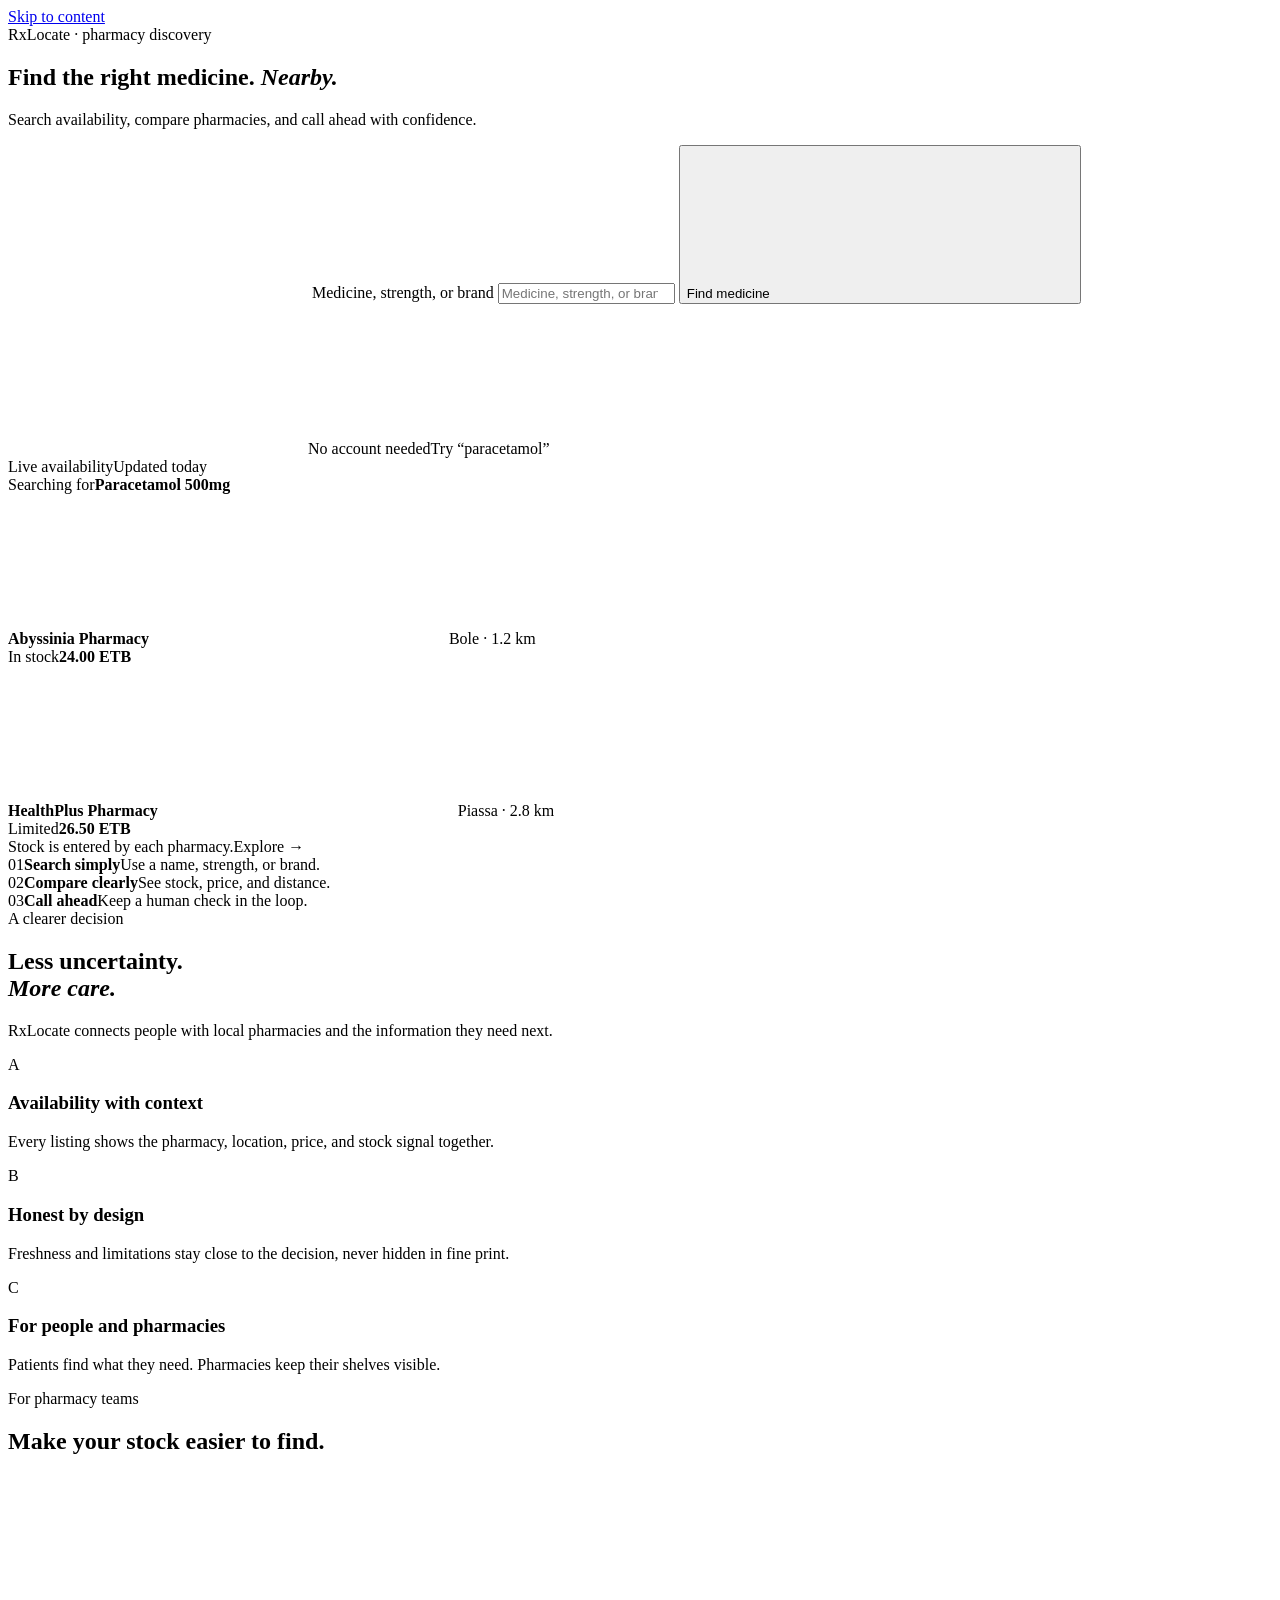
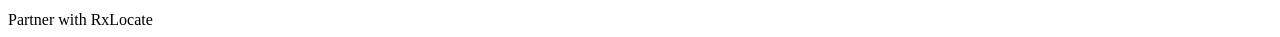
<file: src/main/resources/templates/index.html>
<!DOCTYPE html>
<html lang="en" xmlns:th="http://www.thymeleaf.org">
<head>
  <th:block th:replace="~{fragments/layout :: meta('RxLocate | Find medicine nearby', 'Find nearby medicine availability and pharmacy details before you travel.')}" />
  <link rel="stylesheet" th:href="@{/css/landing-luxury.css}" />
</head>
<body class="page landing-luxury">
<th:block th:replace="~{fragments/layout :: icons}" />
<a class="skip-link" href="#main">Skip to content</a>
<th:block th:replace="~{fragments/layout :: siteHeader('home')}" />

<main id="main">
  <section class="luxury-hero" data-reveal>
    <div class="container luxury-hero__grid">
      <div class="luxury-hero__copy">
        <span class="eyebrow">RxLocate · pharmacy discovery</span>
        <h1>Find the right medicine. <em>Nearby.</em></h1>
        <p class="luxury-hero__lead">Search availability, compare pharmacies, and call ahead with confidence.</p>

        <form class="luxury-search" th:action="@{/client/search}" method="get" role="search">
          <span class="luxury-search__icon"><svg class="icon" aria-hidden="true"><use href="#i-search" /></svg></span>
          <label class="sr-only" for="luxuryMedicineSearch">Medicine, strength, or brand</label>
          <input id="luxuryMedicineSearch" type="search" name="name" placeholder="Medicine, strength, or brand" autocomplete="off" required />
          <button class="btn btn--primary" type="submit">Find medicine <svg class="icon" aria-hidden="true"><use href="#i-arrow" /></svg></button>
        </form>
        <div class="luxury-hero__under"><span><svg class="icon" aria-hidden="true"><use href="#i-shield" /></svg>No account needed</span><span>Try “paracetamol”</span></div>
      </div>

      <div class="availability-card" aria-label="Example pharmacy availability" data-reveal>
        <div class="availability-card__top"><span class="eyebrow">Live availability</span><span class="availability-card__signal"><i></i>Updated today</span></div>
        <div class="availability-card__query"><span>Searching for</span><strong>Paracetamol 500mg</strong></div>
        <div class="availability-card__list">
          <article class="availability-item"><div><strong>Abyssinia Pharmacy</strong><span><svg class="icon" aria-hidden="true"><use href="#i-pin" /></svg>Bole · 1.2 km</span></div><div class="availability-item__side"><span class="status status--good">In stock</span><b>24.00 ETB</b></div></article>
          <article class="availability-item"><div><strong>HealthPlus Pharmacy</strong><span><svg class="icon" aria-hidden="true"><use href="#i-pin" /></svg>Piassa · 2.8 km</span></div><div class="availability-item__side"><span class="status status--limited">Limited</span><b>26.50 ETB</b></div></article>
        </div>
        <div class="availability-card__foot"><span>Stock is entered by each pharmacy.</span><a th:href="@{/client/search(name='paracetamol')}">Explore <span aria-hidden="true">→</span></a></div>
      </div>
    </div>
  </section>

  <section class="luxury-proof" data-reveal aria-label="RxLocate promise">
    <div class="container luxury-proof__grid">
      <div><span class="luxury-proof__number">01</span><strong>Search simply</strong><span>Use a name, strength, or brand.</span></div>
      <div><span class="luxury-proof__number">02</span><strong>Compare clearly</strong><span>See stock, price, and distance.</span></div>
      <div><span class="luxury-proof__number">03</span><strong>Call ahead</strong><span>Keep a human check in the loop.</span></div>
    </div>
  </section>

  <section class="luxury-story" data-reveal>
    <div class="container luxury-story__grid">
      <div class="luxury-story__intro"><span class="eyebrow">A clearer decision</span><h2>Less uncertainty.<br /><em>More care.</em></h2><p>RxLocate connects people with local pharmacies and the information they need next.</p></div>
      <div class="luxury-story__notes">
        <article><span class="luxury-story__mark">A</span><div><h3>Availability with context</h3><p>Every listing shows the pharmacy, location, price, and stock signal together.</p></div></article>
        <article><span class="luxury-story__mark">B</span><div><h3>Honest by design</h3><p>Freshness and limitations stay close to the decision, never hidden in fine print.</p></div></article>
        <article><span class="luxury-story__mark">C</span><div><h3>For people and pharmacies</h3><p>Patients find what they need. Pharmacies keep their shelves visible.</p></div></article>
      </div>
    </div>
  </section>

  <section class="luxury-quiet-cta" data-reveal>
    <div class="container luxury-quiet-cta__inner"><div><span class="eyebrow">For pharmacy teams</span><h2>Make your stock easier to find.</h2></div><a class="btn btn--light" th:href="@{/pharmacy/register}">Partner with RxLocate <svg class="icon" aria-hidden="true"><use href="#i-arrow-up-right" /></svg></a></div>
  </section>
</main>

<th:block th:replace="~{fragments/layout :: siteFooter}" />
</body>
</html>
</file>
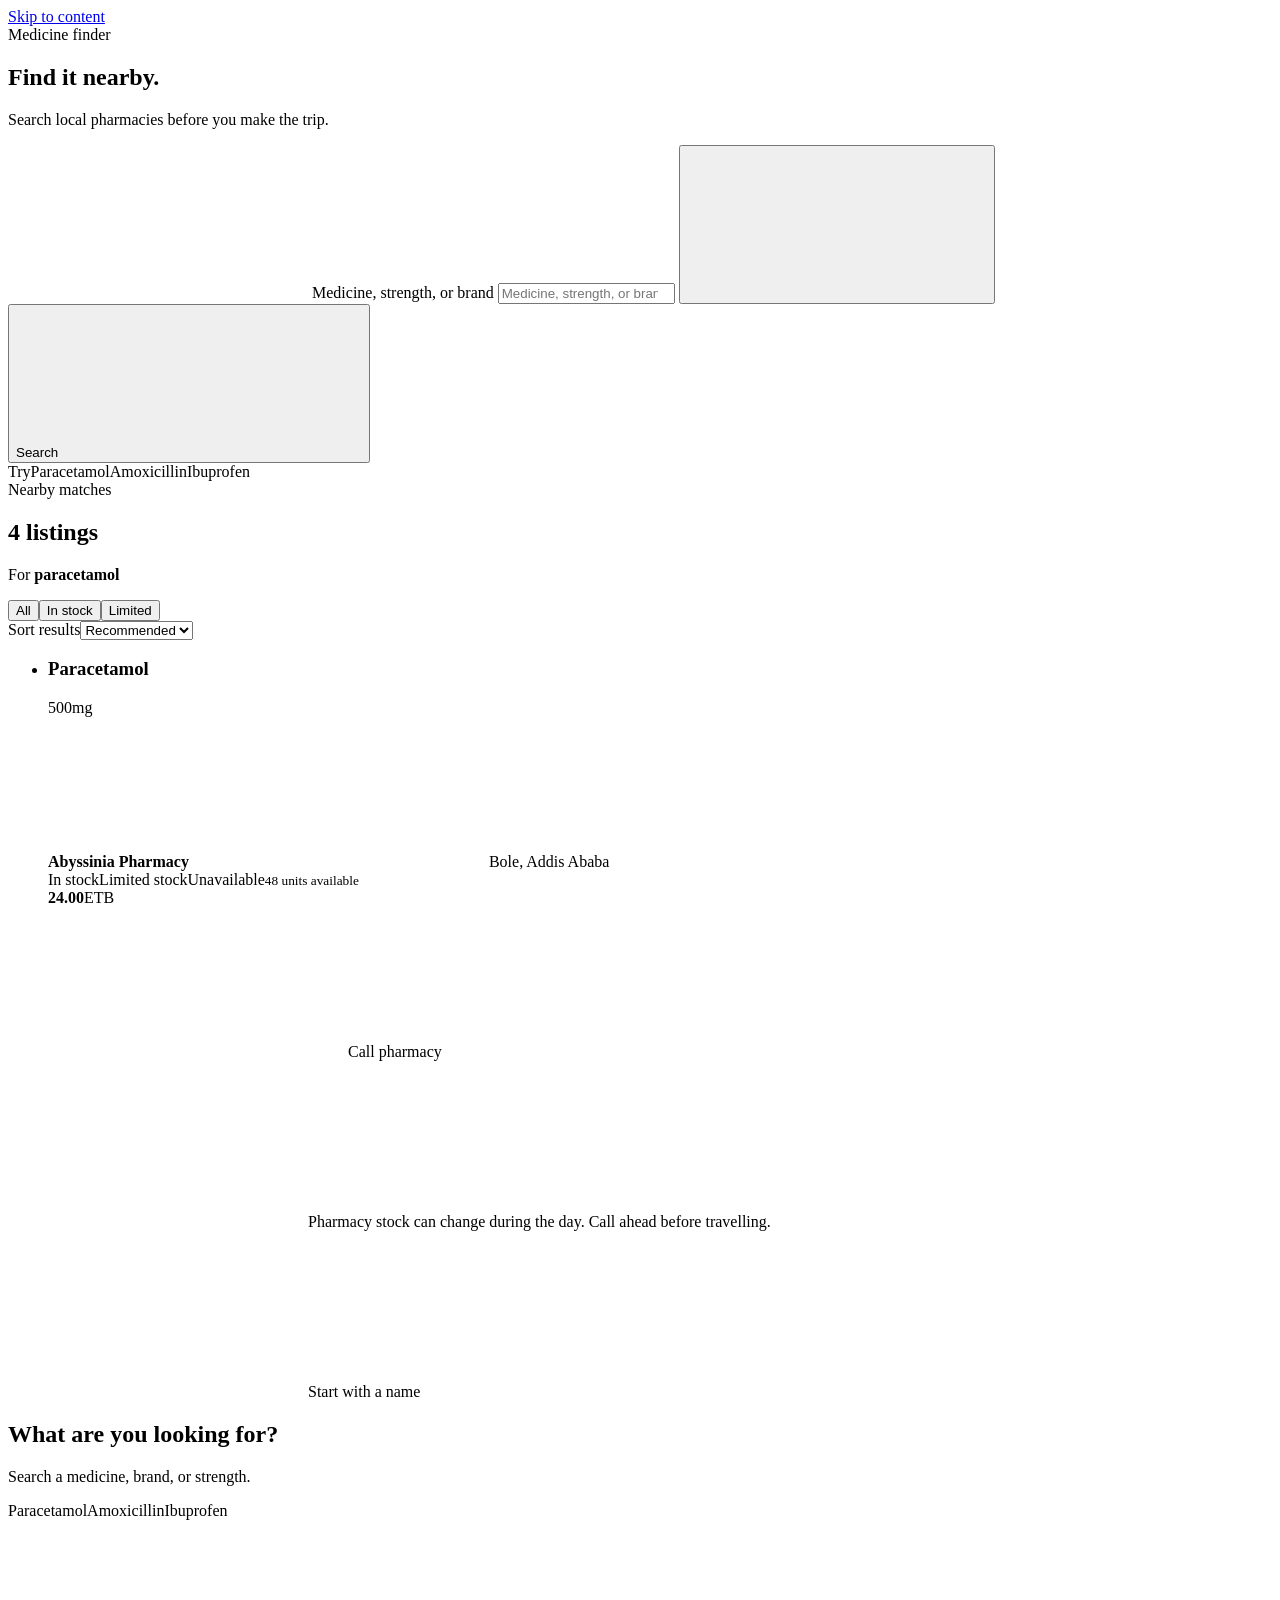
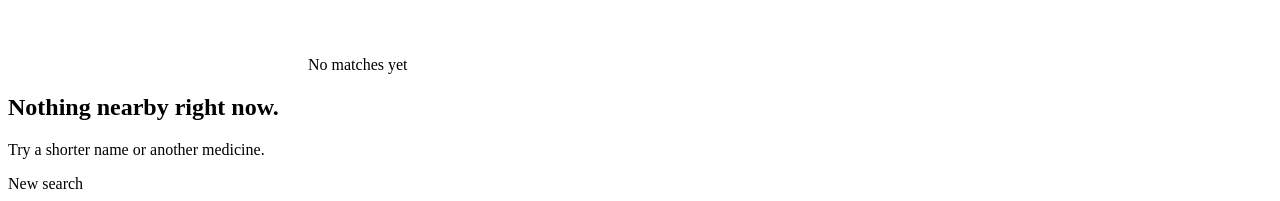
<file: src/main/resources/templates/client-search.html>
<!DOCTYPE html>
<html lang="en" xmlns:th="http://www.thymeleaf.org">
<head>
  <th:block th:replace="~{fragments/layout :: meta('Find medicine | RxLocate', 'Find nearby medicine availability and pharmacy details.')}" />
  <link rel="stylesheet" th:href="@{/css/search-luxury.css(v=2)}" />
</head>
<body class="page search-luxury">
<th:block th:replace="~{fragments/layout :: icons}" />
<a class="skip-link" href="#main">Skip to content</a>
<th:block th:replace="~{fragments/layout :: siteHeader('find')}" />

<main id="main">
  <section class="search-luxury__hero" data-reveal>
    <div class="container search-luxury__hero-inner">
      <span class="eyebrow">Medicine finder</span>
      <h1>Find it nearby.</h1>
      <p>Search local pharmacies before you make the trip.</p>
      <form class="search-luxury__form" th:action="@{/client/search}" method="get" role="search">
        <span class="search-luxury__form-icon"><svg class="icon" aria-hidden="true"><use href="#i-search" /></svg></span>
        <label class="sr-only" for="medicineSearch">Medicine, strength, or brand</label>
        <input id="medicineSearch" type="search" name="name" placeholder="Medicine, strength, or brand" aria-label="Medicine, strength, or brand" th:value="${searchQuery}" autocomplete="off" required />
        <button class="search-luxury__clear icon-btn" type="button" data-clear-search aria-label="Clear search" title="Clear search"><svg class="icon"><use href="#i-x" /></svg></button>
        <button class="btn btn--primary" type="submit">Search <svg class="icon" aria-hidden="true"><use href="#i-arrow" /></svg></button>
      </form>
      <div class="search-luxury__suggestions" aria-label="Suggested searches"><span>Try</span><a th:href="@{/client/search(name='paracetamol')}">Paracetamol</a><a th:href="@{/client/search(name='amoxicillin')}">Amoxicillin</a><a th:href="@{/client/search(name='ibuprofen')}">Ibuprofen</a></div>
    </div>
  </section>

  <section class="search-luxury__results" data-reveal>
    <div class="container">
      <th:block th:if="${searchQuery != null and !searchQuery.isBlank() and !#lists.isEmpty(medicines)}">
        <div class="search-luxury__result-head">
          <div><span class="eyebrow">Nearby matches</span><h2><span th:text="${resultCount}">4</span> <span th:text="${resultCount == 1 ? 'listing' : 'listings'}">listings</span></h2><p>For <strong th:text="${searchQuery}">paracetamol</strong></p></div>
          <div class="search-luxury__controls">
            <div class="segmented" role="group" aria-label="Filter by stock" id="stockFilter"><button type="button" data-filter="all" aria-pressed="true">All</button><button type="button" data-filter="good" aria-pressed="false">In stock</button><button type="button" data-filter="low" aria-pressed="false">Limited</button></div>
            <label class="sr-only" for="sortResults">Sort results</label><select class="select select--sm" id="sortResults"><option value="relevance">Recommended</option><option value="price-low">Price: low first</option><option value="price-high">Price: high first</option><option value="stock-high">Most available</option></select>
          </div>
        </div>

        <p id="finderStatus" class="sr-only" role="status" aria-live="polite"></p>
        <ul class="search-luxury__list" id="resultsList">
          <li class="search-luxury__item" th:each="med : ${medicines}" th:attr="data-price=${med.price},data-stock=${med.quantity},data-status=${med.quantity >= 10 ? 'good' : (med.quantity > 0 ? 'low' : 'out')}">
            <div class="search-luxury__item-main"><div class="search-luxury__item-title"><h3 th:text="${med.name}">Paracetamol</h3><span th:text="${med.dosage != null and !med.dosage.isBlank() ? med.dosage : 'Dosage not listed'}">500mg</span></div><div class="search-luxury__pharmacy"><strong th:text="${med.pharmacy.pharmacyName}">Abyssinia Pharmacy</strong><span><svg class="icon" aria-hidden="true"><use href="#i-pin" /></svg><span th:text="${med.pharmacy.location}">Bole, Addis Ababa</span></span></div></div>
            <div class="search-luxury__availability"><span class="status status--good" th:if="${med.quantity >= 10}">In stock</span><span class="status status--limited" th:if="${med.quantity > 0 and med.quantity < 10}">Limited stock</span><span class="status status--out" th:if="${med.quantity == 0}">Unavailable</span><small th:if="${med.quantity > 0}" th:text="${med.quantity + ' units available'}">48 units available</small></div>
            <div class="search-luxury__price"><b th:text="${#numbers.formatDecimal(med.price, 1, 'COMMA', 2, 'POINT')}">24.00</b><span>ETB</span></div>
            <div class="search-luxury__actions"><a class="btn btn--primary btn--sm search-phone-action" th:href="'tel:' + ${med.pharmacy.phoneNumber}" th:attr="data-phone=${med.pharmacy.phoneNumber},data-pharmacy=${med.pharmacy.pharmacyName}"><svg class="icon" aria-hidden="true"><use href="#i-phone" /></svg><span>Call pharmacy</span></a><a class="icon-btn search-map-action" th:if="${med.pharmacy.googleMapLink != null and !med.pharmacy.googleMapLink.isBlank()}" th:href="${med.pharmacy.googleMapLink}" target="_blank" rel="noopener" aria-label="Open pharmacy location in Google Maps" title="Open in Google Maps"><svg class="icon"><use href="#i-route" /></svg></a><span class="phone-popover" role="dialog" aria-label="Pharmacy phone number" hidden><strong></strong><a class="phone-popover__number"></a><button type="button" class="phone-popover__close" aria-label="Close phone number"><svg class="icon"><use href="#i-x" /></svg></button></span></div>
          </li>
        </ul>
        <div class="search-luxury__filter-empty" id="filterEmpty" hidden><strong>No listings match this filter.</strong><span>Try All to see every result.</span></div>
        <p class="search-luxury__note"><svg class="icon" aria-hidden="true"><use href="#i-info" /></svg><span>Pharmacy stock can change during the day. Call ahead before travelling.</span></p>
      </th:block>

      <div class="search-luxury__empty" th:if="${searchQuery == null or searchQuery.isBlank()}"><span class="search-luxury__empty-icon"><svg class="icon"><use href="#i-search" /></svg></span><span class="eyebrow">Start with a name</span><h2>What are you looking for?</h2><p>Search a medicine, brand, or strength.</p><div class="search-luxury__empty-links"><a th:href="@{/client/search(name='paracetamol')}">Paracetamol</a><a th:href="@{/client/search(name='amoxicillin')}">Amoxicillin</a><a th:href="@{/client/search(name='ibuprofen')}">Ibuprofen</a></div></div>
      <div class="search-luxury__empty" th:if="${searchQuery != null and !searchQuery.isBlank() and #lists.isEmpty(medicines)}"><span class="search-luxury__empty-icon"><svg class="icon"><use href="#i-search" /></svg></span><span class="eyebrow">No matches yet</span><h2>Nothing nearby right now.</h2><p>Try a shorter name or another medicine.</p><a class="btn btn--outline" th:href="@{/client}">New search</a></div>
    </div>
  </section>
</main>

<th:block th:replace="~{fragments/layout :: siteFooter}" />
<script th:src="@{/js/search.js}" defer></script>
</body>
</html>
</file>
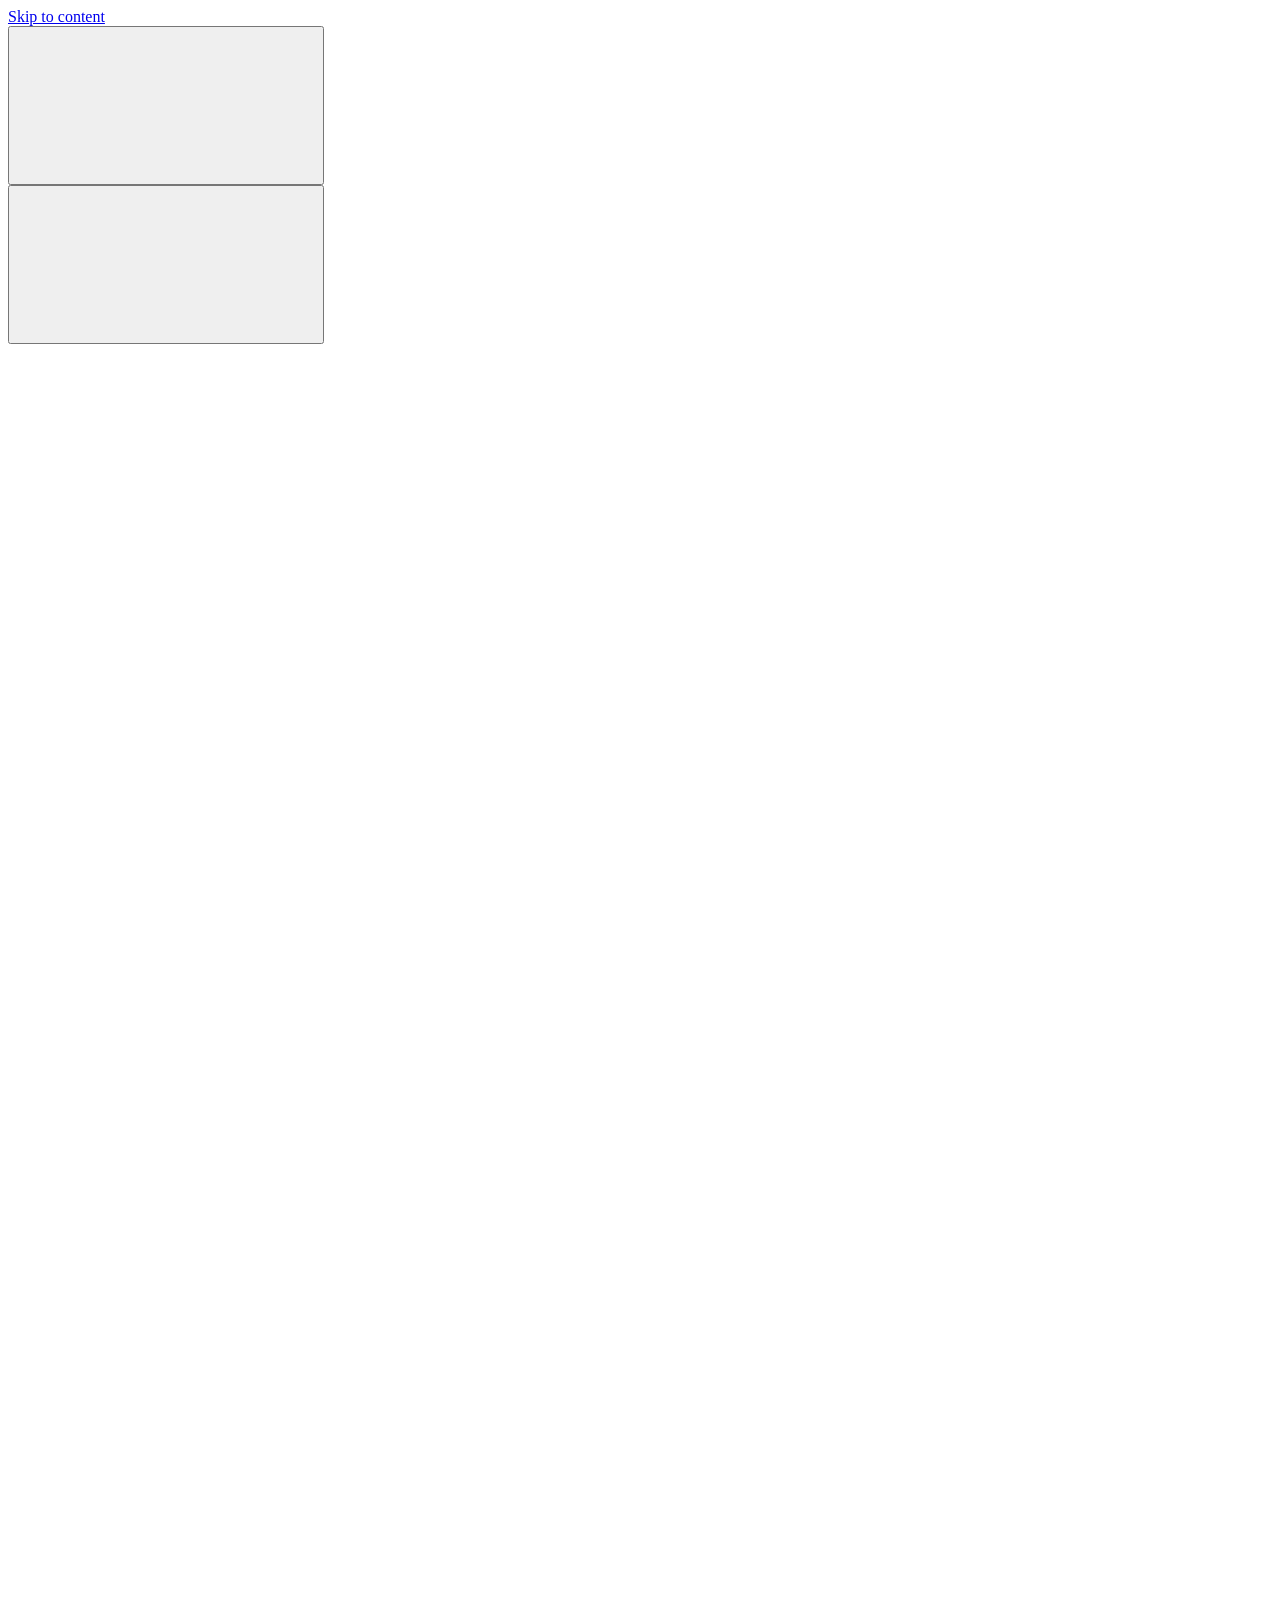
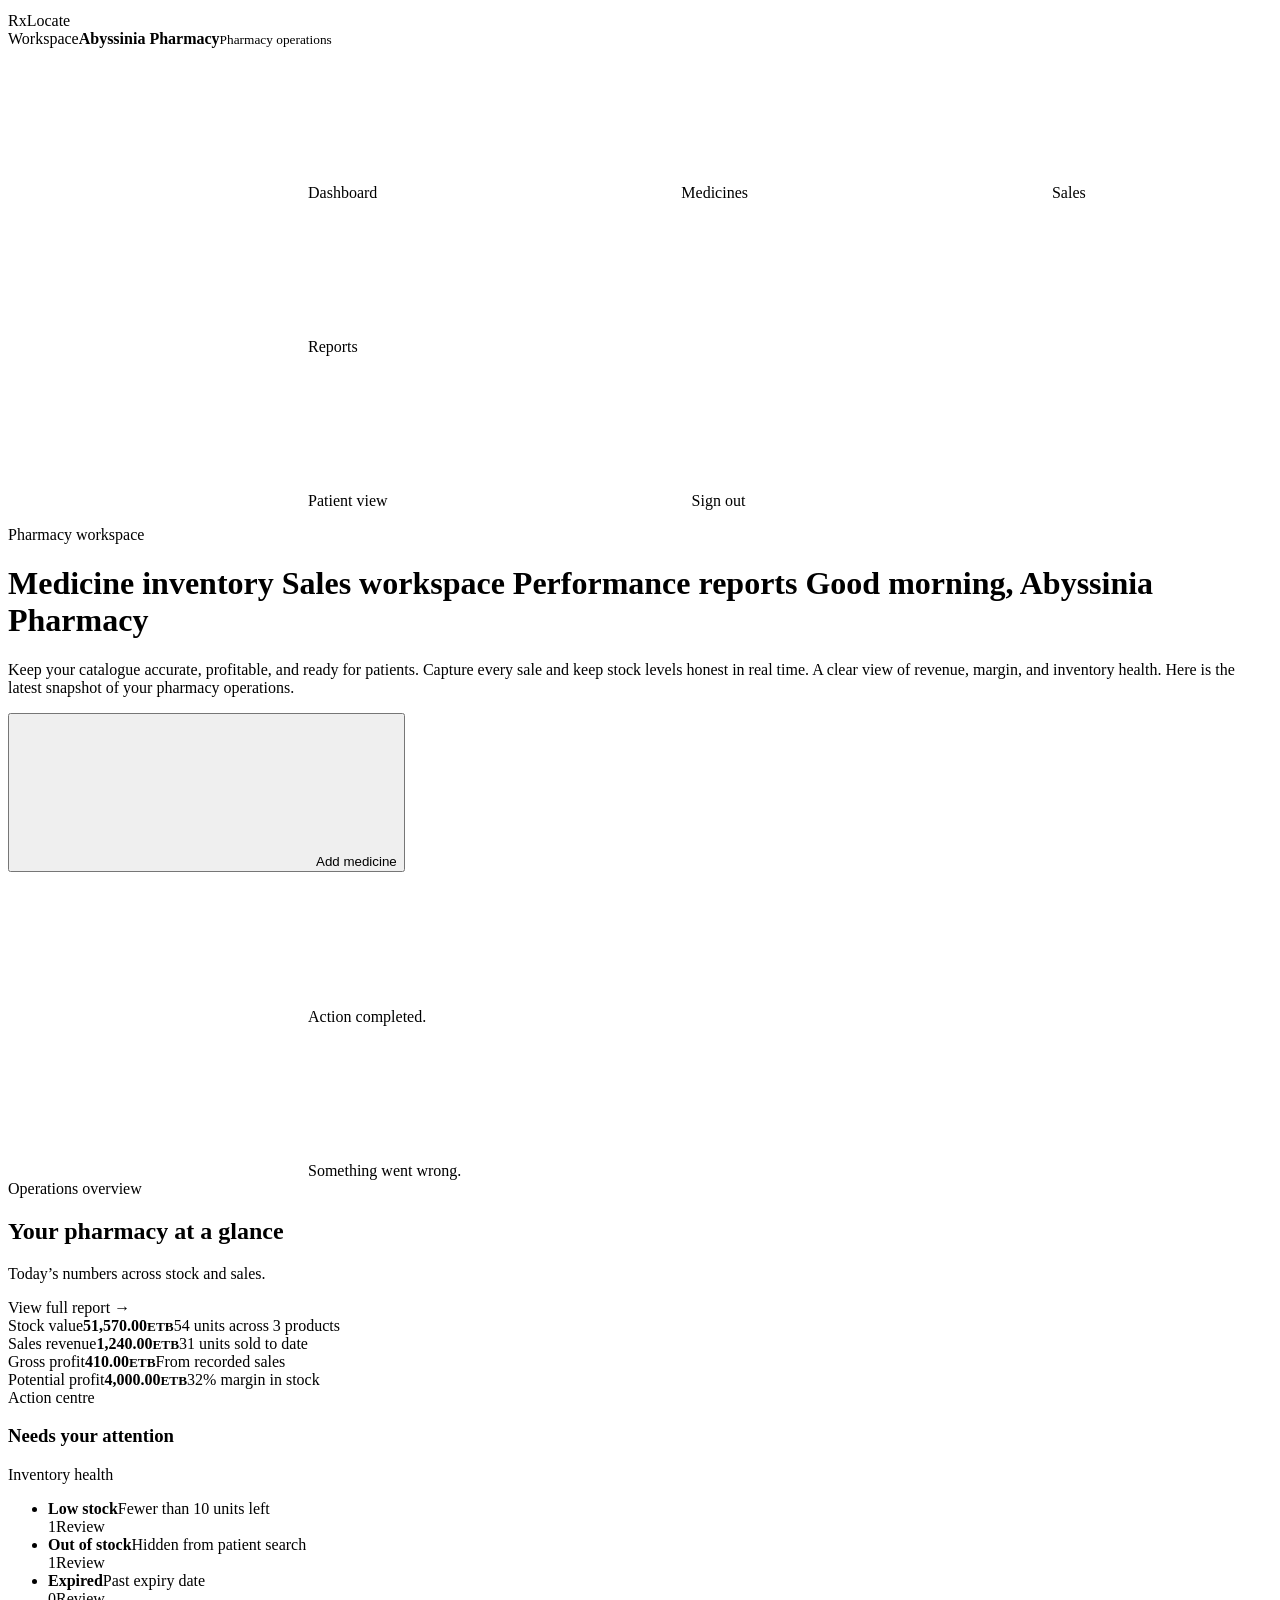
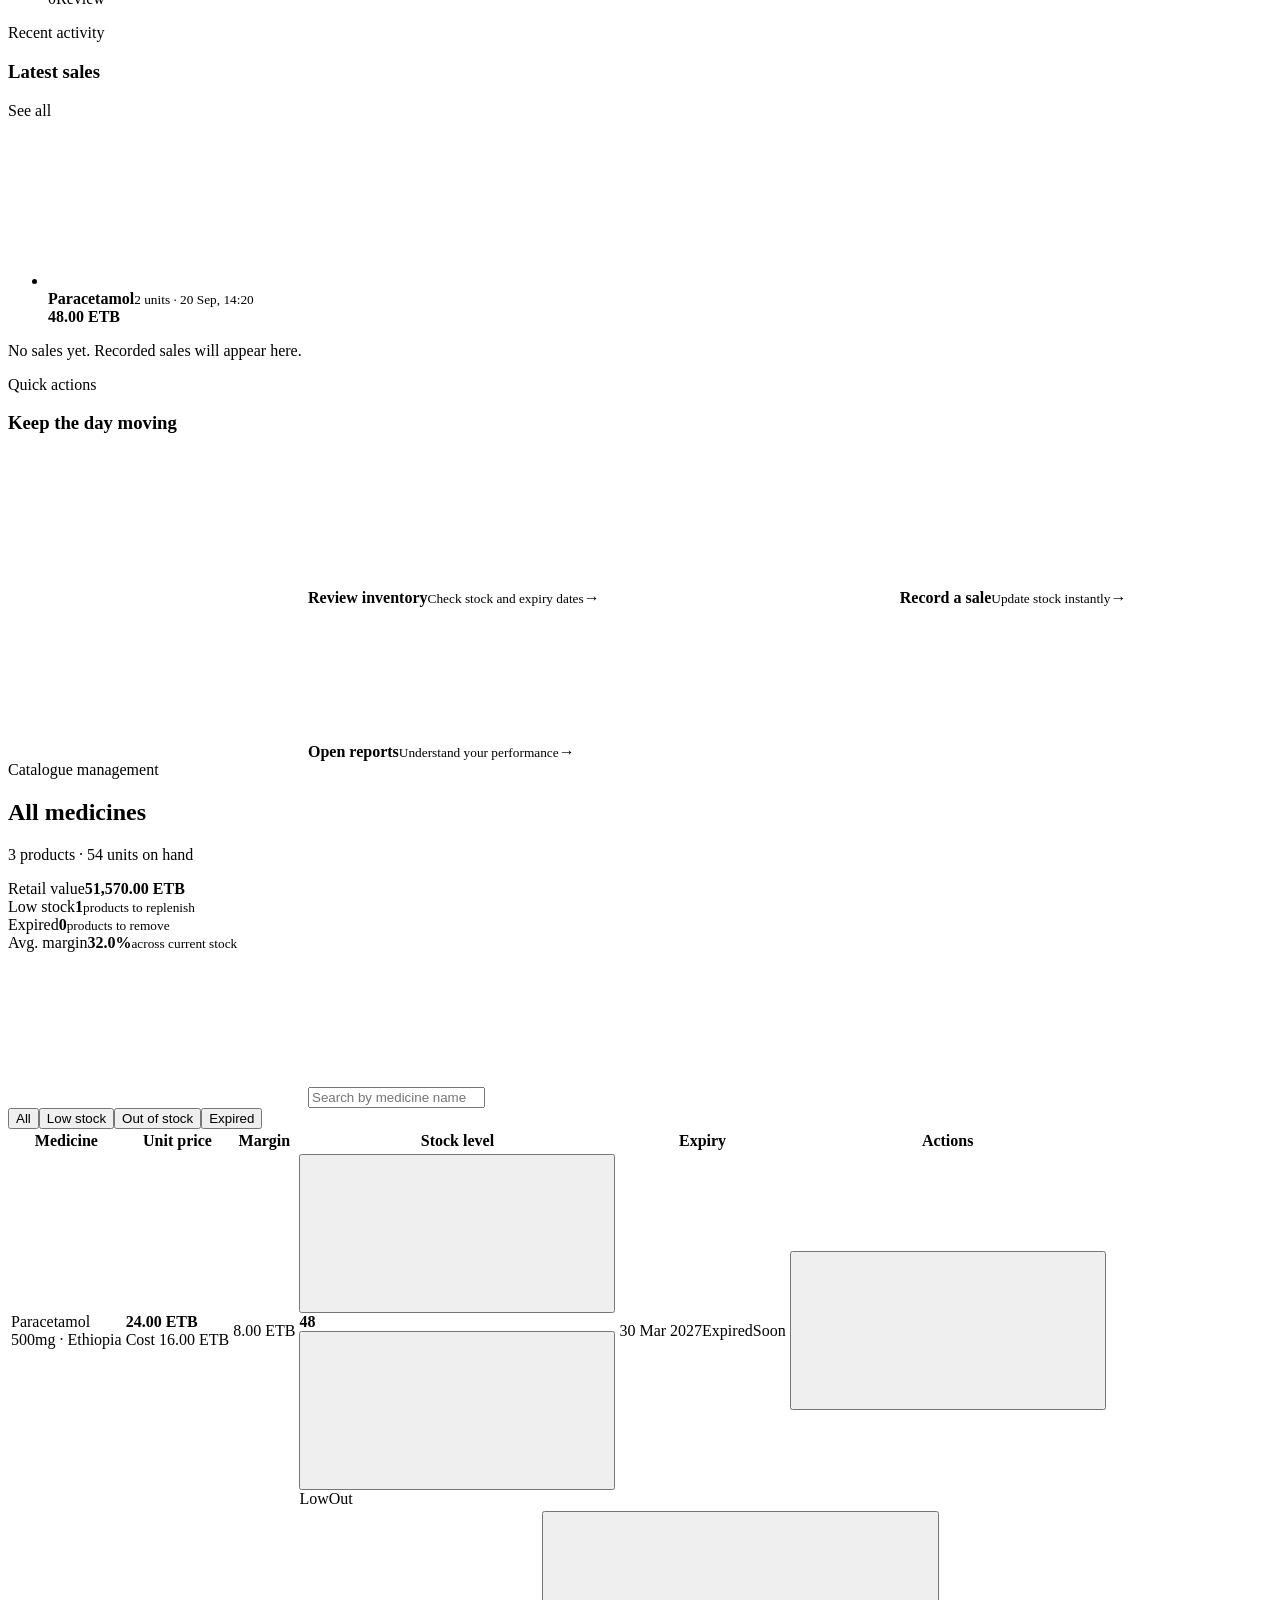
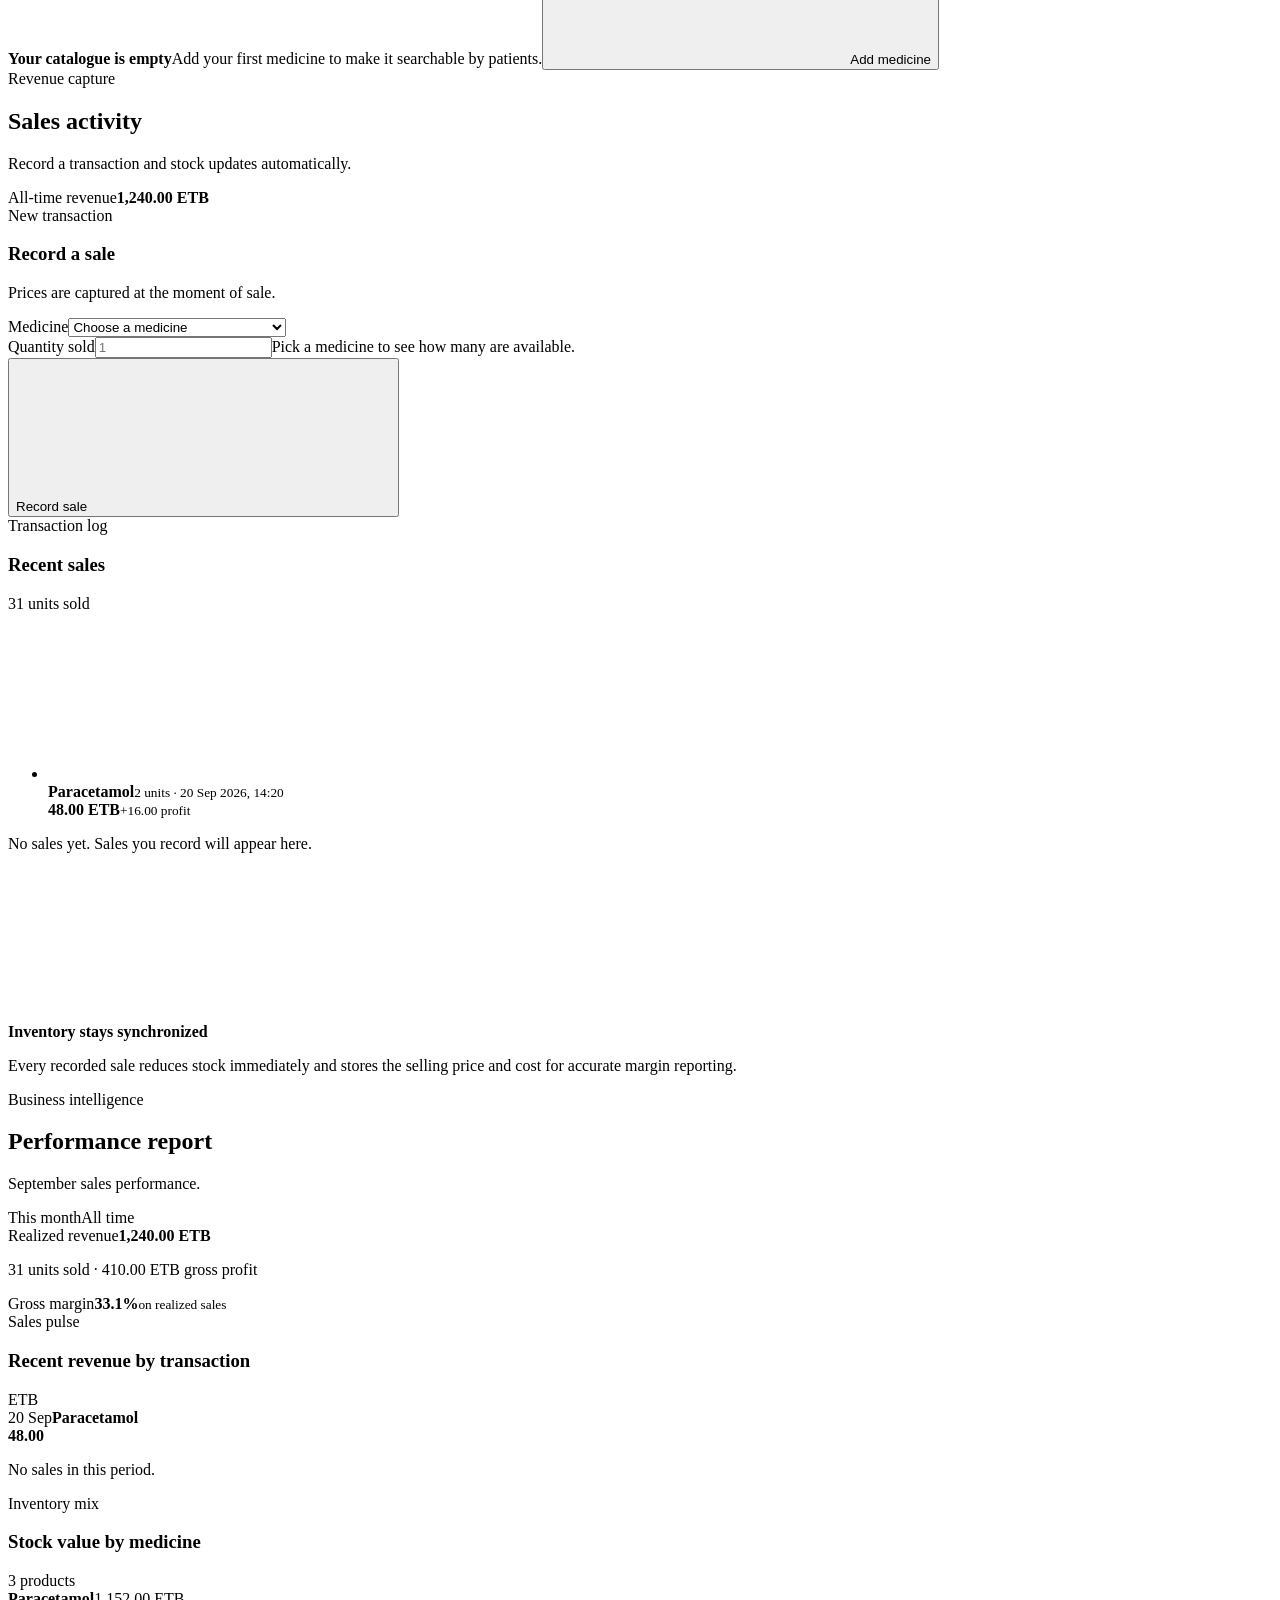
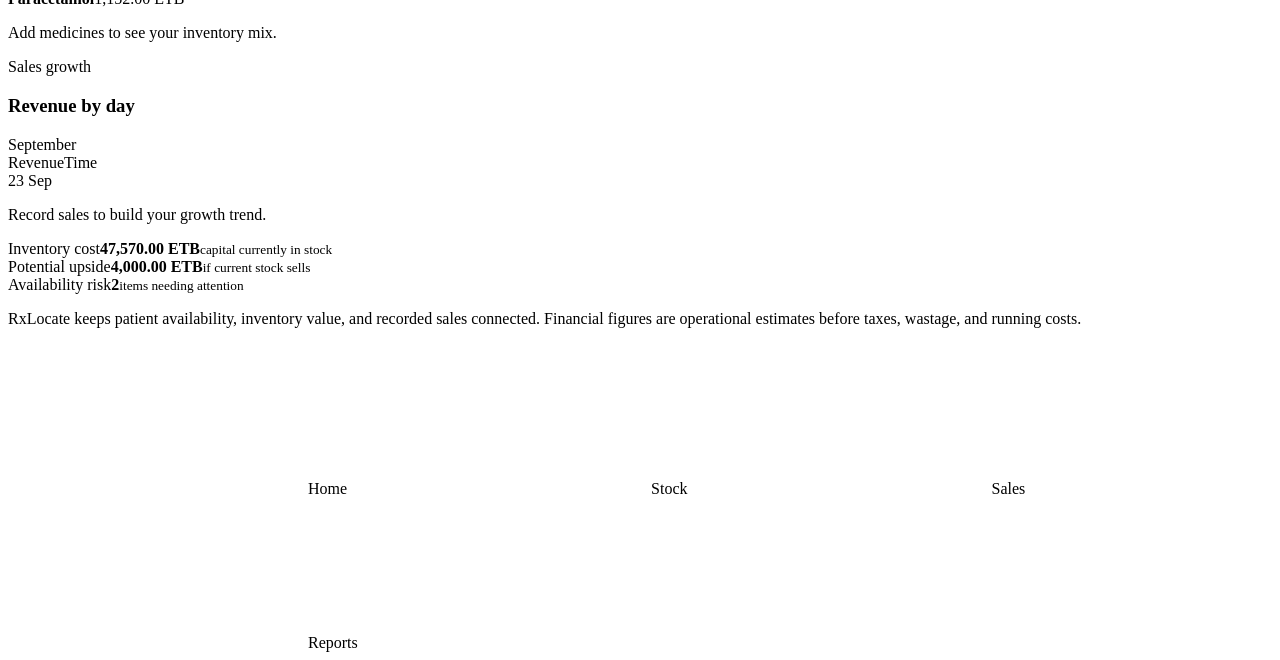
<file: src/main/resources/templates/pharmacy-dashboard.html>
<!DOCTYPE html>
<html lang="en" xmlns:th="http://www.thymeleaf.org">
<head>
  <th:block th:replace="~{fragments/layout :: meta('Pharmacy workspace | RxLocate', 'Manage stock, record sales and keep your availability accurate.')}"></th:block>
  <link rel="stylesheet" th:href="@{/css/dashboard.css(v=4)}">
  <link rel="stylesheet" th:href="@{/css/dashboard-luxury.css(v=4)}">
</head>
<body class="app">
<th:block th:replace="~{fragments/layout :: icons}"></th:block>
<a class="skip-link" href="#main">Skip to content</a>

<div class="app__shell">
  <button class="mobile-menu-toggle" type="button" aria-label="Open pharmacy menu" aria-expanded="false" data-mobile-menu-toggle><svg class="icon"><use href="#i-menu"/></svg></button>
  <div class="mobile-menu-scrim" data-mobile-menu-close></div>
  <aside class="sidebar" id="pharmacySidebar">
    <button class="sidebar__close icon-btn" type="button" aria-label="Close pharmacy menu" data-mobile-menu-close><svg class="icon"><use href="#i-x"/></svg></button>
    <a class="brand" th:href="@{/pharmacy/dashboard}" aria-label="RxLocate home">
      <svg class="brand__mark" viewBox="0 0 32 32" aria-hidden="true"><use href="#logo"/></svg><span>RxLocate</span>
    </a>
    <div class="sidebar__pharmacy"><span>Workspace</span><strong th:text="${pharmacyName}">Abyssinia Pharmacy</strong><small>Pharmacy operations</small></div>
    <nav class="sidebar__nav" aria-label="Workspace">
      <a th:href="@{/pharmacy/dashboard}" th:classappend="${activePage == 'dashboard'} ? ' is-active'" aria-label="Dashboard"><svg class="icon"><use href="#i-dashboard"/></svg><span>Dashboard</span></a>
      <a th:href="@{/pharmacy/medicines}" th:classappend="${activePage == 'medicines'} ? ' is-active'" aria-label="Medicines"><svg class="icon"><use href="#i-box"/></svg><span>Medicines</span></a>
      <a th:href="@{/pharmacy/sales}" th:classappend="${activePage == 'sales'} ? ' is-active'" aria-label="Sales"><svg class="icon"><use href="#i-trend"/></svg><span>Sales</span></a>
      <a th:href="@{/pharmacy/reports}" th:classappend="${activePage == 'reports'} ? ' is-active'" aria-label="Reports"><svg class="icon"><use href="#i-chart"/></svg><span>Reports</span></a>
    </nav>
    <div class="sidebar__foot">
      <a th:href="@{/client}"><svg class="icon"><use href="#i-search"/></svg><span>Patient view</span></a>
      <a th:href="@{/pharmacy/logout}"><svg class="icon"><use href="#i-logout"/></svg><span>Sign out</span></a>
    </div>
  </aside>

  <main class="app__main" id="main">
    <header class="topbar">
      <div>
        <p id="today">Pharmacy workspace</p>
        <h1 th:switch="${activePage}">
          <span th:case="'medicines'">Medicine inventory</span>
          <span th:case="'sales'">Sales workspace</span>
          <span th:case="'reports'">Performance reports</span>
          <span th:case="*">Good morning, <span th:text="${pharmacyName}">Abyssinia Pharmacy</span></span>
        </h1>
        <p class="topbar__sub" th:switch="${activePage}">
          <span th:case="'medicines'">Keep your catalogue accurate, profitable, and ready for patients.</span>
          <span th:case="'sales'">Capture every sale and keep stock levels honest in real time.</span>
          <span th:case="'reports'">A clear view of revenue, margin, and inventory health.</span>
          <span th:case="*">Here is the latest snapshot of your pharmacy operations.</span>
        </p>
      </div>
      <div class="topbar__actions" th:if="${activePage == 'medicines'}">
        <button class="btn btn--primary" type="button" data-open-dialog="addMedicine"><svg class="icon"><use href="#i-plus"/></svg>Add medicine</button>
      </div>
    </header>

    <div th:if="${success}" class="alert alert--success" role="status" data-autodismiss><svg class="icon"><use href="#i-check"/></svg><span th:text="${success}">Action completed.</span></div>
    <div th:if="${error}" class="alert alert--error" role="alert"><svg class="icon"><use href="#i-alert"/></svg><span th:text="${error}">Something went wrong.</span></div>

    <section class="page-view" th:if="${activePage == 'dashboard'}" aria-labelledby="overview-title">
      <div class="section-head section-head--first"><div><span class="eyebrow">Operations overview</span><h2 id="overview-title">Your pharmacy at a glance</h2><p>Today’s numbers across stock and sales.</p></div><a class="text-link" th:href="@{/pharmacy/reports}">View full report <span aria-hidden="true">→</span></a></div>
      <div class="kpis">
        <div class="kpi kpi--lead"><span class="kpi__label">Stock value</span><strong class="kpi__value"><span th:text="${#numbers.formatDecimal(retailValue, 1, 'COMMA', 2, 'POINT')}">51,570.00</span><small>ETB</small></strong><span class="kpi__hint" th:text="${totalUnits + ' units across ' + totalProducts + ' products'}">54 units across 3 products</span></div>
        <div class="kpi"><span class="kpi__label">Sales revenue</span><strong class="kpi__value"><span th:text="${#numbers.formatDecimal(realizedRevenue, 1, 'COMMA', 2, 'POINT')}">1,240.00</span><small>ETB</small></strong><span class="kpi__hint" th:text="${soldUnits + ' units sold to date'}">31 units sold to date</span></div>
        <div class="kpi"><span class="kpi__label">Gross profit</span><strong class="kpi__value"><span th:text="${#numbers.formatDecimal(realizedGrossProfit, 1, 'COMMA', 2, 'POINT')}">410.00</span><small>ETB</small></strong><span class="kpi__hint">From recorded sales</span></div>
        <div class="kpi"><span class="kpi__label">Potential profit</span><strong class="kpi__value"><span th:text="${#numbers.formatDecimal(potentialProfit, 1, 'COMMA', 2, 'POINT')}">4,000.00</span><small>ETB</small></strong><span class="kpi__hint" th:text="${#numbers.formatDecimal(marginPercent, 1, 1) + '% margin in stock'}">32% margin in stock</span></div>
      </div>
      <div class="dashboard-grid">
        <div class="panel panel--attention"><div class="panel__head"><div><span class="eyebrow">Action centre</span><h3>Needs your attention</h3></div><span class="panel__meta">Inventory health</span></div>
          <ul class="attention attention--flat">
            <li class="attention__row attention__row--low" th:classappend="${lowStockCount == 0} ? 'is-clear'"><span class="attention__dot"></span><div><strong>Low stock</strong><span class="attention__text">Fewer than 10 units left</span></div><span class="attention__count" th:text="${lowStockCount}">1</span><a class="btn btn--outline btn--sm" th:href="@{/pharmacy/medicines?filter=low}">Review</a></li>
            <li class="attention__row attention__row--out" th:classappend="${outOfStockCount == 0} ? 'is-clear'"><span class="attention__dot"></span><div><strong>Out of stock</strong><span class="attention__text">Hidden from patient search</span></div><span class="attention__count" th:text="${outOfStockCount}">1</span><a class="btn btn--outline btn--sm" th:href="@{/pharmacy/medicines?filter=out}">Review</a></li>
            <li class="attention__row attention__row--expired" th:classappend="${expiredCount == 0} ? 'is-clear'"><span class="attention__dot"></span><div><strong>Expired</strong><span class="attention__text">Past expiry date</span></div><span class="attention__count" th:text="${expiredCount}">0</span><a class="btn btn--outline btn--sm" th:href="@{/pharmacy/medicines?filter=expired}">Review</a></li>
          </ul>
        </div>
        <div class="panel panel--signal"><div class="panel__head"><div><span class="eyebrow">Recent activity</span><h3>Latest sales</h3></div><a class="text-link" th:href="@{/pharmacy/sales}">See all</a></div><ul class="transactions transactions--compact" th:if="${!#lists.isEmpty(recentSales)}"><li th:each="sale : ${recentSales}"><div class="transaction__icon"><svg class="icon"><use href="#i-trend"/></svg></div><div class="transaction__detail"><strong th:text="${sale.medicine.name}">Paracetamol</strong><small th:text="${sale.quantity + ' units · ' + #temporals.format(sale.soldAt, 'dd MMM, HH:mm')}">2 units · 20 Sep, 14:20</small></div><b th:text="${#numbers.formatDecimal(sale.revenue, 1, 'COMMA', 2, 'POINT') + ' ETB'}">48.00 ETB</b></li></ul><p class="panel__empty" th:if="${#lists.isEmpty(recentSales)}">No sales yet. Recorded sales will appear here.</p></div>
      </div>
      <div class="quick-actions"><div><span class="eyebrow">Quick actions</span><h3>Keep the day moving</h3></div><div class="quick-actions__list"><a class="quick-action" th:href="@{/pharmacy/medicines}"><span class="quick-action__icon quick-action__icon--mint"><svg class="icon"><use href="#i-box"/></svg></span><span><strong>Review inventory</strong><small>Check stock and expiry dates</small></span><span aria-hidden="true">→</span></a><a class="quick-action" th:href="@{/pharmacy/sales}"><span class="quick-action__icon quick-action__icon--amber"><svg class="icon"><use href="#i-plus"/></svg></span><span><strong>Record a sale</strong><small>Update stock instantly</small></span><span aria-hidden="true">→</span></a><a class="quick-action" th:href="@{/pharmacy/reports}"><span class="quick-action__icon quick-action__icon--blue"><svg class="icon"><use href="#i-chart"/></svg></span><span><strong>Open reports</strong><small>Understand your performance</small></span><span aria-hidden="true">→</span></a></div></div>
    </section>

    <section class="page-view" th:if="${activePage == 'medicines'}" aria-labelledby="medicines-title">
      <div class="section-head section-head--first"><div><span class="eyebrow">Catalogue management</span><h2 id="medicines-title">All medicines</h2><p th:text="${totalProducts + ' products · ' + totalUnits + ' units on hand'}">3 products · 54 units on hand</p></div></div>
      <div class="inventory-summary"><div><span class="summary-label">Retail value</span><strong th:text="${#numbers.formatDecimal(retailValue, 1, 'COMMA', 2, 'POINT') + ' ETB'}">51,570.00 ETB</strong></div><div><span class="summary-label">Low stock</span><strong class="text-amber" th:text="${lowStockCount}">1</strong><small>products to replenish</small></div><div><span class="summary-label">Expired</span><strong class="text-red" th:text="${expiredCount}">0</strong><small>products to remove</small></div><div><span class="summary-label">Avg. margin</span><strong th:text="${#numbers.formatDecimal(marginPercent, 1, 1) + '%'}">32.0%</strong><small>across current stock</small></div></div>
      <div class="table-tools"><div class="search-field"><svg class="icon"><use href="#i-search"/></svg><input class="input" id="inventorySearch" type="search" placeholder="Search by medicine name" aria-label="Filter inventory by name" autocomplete="off"></div><div class="segmented" id="inventoryFilter" role="group" aria-label="Filter by status"><button type="button" data-filter="all" aria-pressed="true">All</button><button type="button" data-filter="low" aria-pressed="false">Low stock</button><button type="button" data-filter="out" aria-pressed="false">Out of stock</button><button type="button" data-filter="expired" aria-pressed="false">Expired</button></div></div>
      <div class="table-wrap"><table class="table" id="inventoryTable"><thead><tr><th>Medicine</th><th>Unit price</th><th>Margin</th><th>Stock level</th><th>Expiry</th><th><span class="sr-only">Actions</span></th></tr></thead><tbody><tr th:each="med : ${medicines}" th:attr="data-stock=${med.quantity == 0 ? 'out' : (med.quantity < 10 ? 'low' : 'good')},data-expired=${med.expiryDate != null and med.expiryDate.isBefore(#temporals.createToday())}"><td class="cell-main"><div class="cell-name" th:text="${med.name}">Paracetamol</div><div class="cell-sub" th:text="${(med.dosage != null ? med.dosage : 'No dosage') + (med.brandCountry != null ? ' · ' + med.brandCountry : '')}">500mg · Ethiopia</div></td><td data-label="Price" class="num"><strong th:text="${#numbers.formatDecimal(med.price, 1, 'COMMA', 2, 'POINT') + ' ETB'}">24.00 ETB</strong><div class="cell-sub" th:text="${'Cost ' + #numbers.formatDecimal(med.costPrice, 1, 'COMMA', 2, 'POINT') + ' ETB'}">Cost 16.00 ETB</div></td><td data-label="Margin"><span class="margin-tag" th:text="${#numbers.formatDecimal(med.price - med.costPrice, 1, 'COMMA', 2, 'POINT') + ' ETB'}">8.00 ETB</span></td><td data-label="Stock"><div class="stock-cell"><div class="stepper"><form th:action="@{/medicine/update-quantity/{id}/decrease(id=${med.id})}" method="post"><button type="submit" aria-label="Decrease quantity" th:disabled="${med.quantity == 0}"><svg class="icon"><use href="#i-minus"/></svg></button></form><b th:text="${med.quantity}" th:classappend="${med.quantity == 0 ? 'is-out' : (med.quantity < 10 ? 'is-low' : '')}">48</b><form th:action="@{/medicine/update-quantity/{id}/increase(id=${med.id})}" method="post"><button type="submit" aria-label="Increase quantity"><svg class="icon"><use href="#i-plus"/></svg></button></form></div><span class="pill pill--low" th:if="${med.quantity > 0 and med.quantity < 10}">Low</span><span class="pill pill--out" th:if="${med.quantity == 0}">Out</span></div></td><td data-label="Expires"><div class="expiry-cell"><span th:text="${med.expiryDate != null ? #temporals.format(med.expiryDate, 'dd MMM yyyy') : 'Not set'}">30 Mar 2027</span><span class="pill pill--out" th:if="${med.expiryDate != null and med.expiryDate.isBefore(#temporals.createToday())}">Expired</span><span class="pill pill--low" th:if="${med.expiryDate != null and !med.expiryDate.isBefore(#temporals.createToday()) and med.expiryDate.isBefore(#temporals.createToday().plusDays(90))}">Soon</span></div></td><td class="cell-actions"><form th:action="@{/pharmacy/delete-medicine/{id}(id=${med.id})}" method="post" data-confirm="Remove this medicine from your inventory?"><button class="icon-btn icon-btn--danger" type="submit" aria-label="Remove medicine" title="Remove medicine"><svg class="icon"><use href="#i-trash"/></svg></button></form></td></tr></tbody></table><div class="table-empty" th:if="${#lists.isEmpty(medicines)}"><strong>Your catalogue is empty</strong><span>Add your first medicine to make it searchable by patients.</span><button class="btn btn--primary" type="button" data-open-dialog="addMedicine"><svg class="icon"><use href="#i-plus"/></svg>Add medicine</button></div><div class="table-empty" id="inventoryEmpty" hidden><strong>No medicines match</strong><span>Try a different name or status filter.</span></div></div>
    </section>

    <section class="page-view" th:if="${activePage == 'sales'}" aria-labelledby="sales-title">
      <div class="section-head section-head--first"><div><span class="eyebrow">Revenue capture</span><h2 id="sales-title">Sales activity</h2><p>Record a transaction and stock updates automatically.</p></div><div class="metric-chip"><span>All-time revenue</span><strong th:text="${#numbers.formatDecimal(realizedRevenue, 1, 'COMMA', 2, 'POINT') + ' ETB'}">1,240.00 ETB</strong></div></div>
      <div class="sales-layout"><div class="panel panel--form"><div class="panel__body"><span class="eyebrow">New transaction</span><h3>Record a sale</h3><p class="panel__sub">Prices are captured at the moment of sale.</p><form class="stack" id="saleForm" th:action="@{/pharmacy/record-sale}" method="post"><div class="field"><label for="medicineId">Medicine</label><select class="select" id="medicineId" name="medicineId" required><option value="">Choose a medicine</option><option th:each="med : ${medicines}" th:value="${med.id}" th:attr="data-stock=${med.quantity}" th:disabled="${med.quantity == 0}" th:text="${med.name + (med.dosage != null ? ' ' + med.dosage : '') + ' (' + med.quantity + ' in stock)'}">Paracetamol 500mg (48 in stock)</option></select></div><div class="field"><label for="saleQuantity">Quantity sold</label><input class="input" id="saleQuantity" type="number" name="quantity" min="1" placeholder="1" required><span class="field__hint" id="saleHint" aria-live="polite">Pick a medicine to see how many are available.</span></div><button class="btn btn--primary" type="submit">Record sale <svg class="icon"><use href="#i-arrow"/></svg></button></form></div></div><div class="panel"><div class="panel__head"><div><span class="eyebrow">Transaction log</span><h3>Recent sales</h3></div><span th:text="${soldUnits + ' units sold'}">31 units sold</span></div><ul class="transactions" th:if="${!#lists.isEmpty(recentSales)}"><li th:each="sale : ${recentSales}"><div class="transaction__icon transaction__icon--amber"><svg class="icon"><use href="#i-check"/></svg></div><div class="transaction__detail"><strong th:text="${sale.medicine.name}">Paracetamol</strong><small th:text="${sale.quantity + (sale.quantity == 1 ? ' unit · ' : ' units · ') + #temporals.format(sale.soldAt, 'dd MMM yyyy, HH:mm')}">2 units · 20 Sep 2026, 14:20</small></div><div class="transaction__amount"><b th:text="${#numbers.formatDecimal(sale.revenue, 1, 'COMMA', 2, 'POINT') + ' ETB'}">48.00 ETB</b><small th:text="${'+' + #numbers.formatDecimal(sale.grossProfit, 1, 'COMMA', 2, 'POINT') + ' profit'}">+16.00 profit</small></div></li></ul><p class="panel__empty" th:if="${#lists.isEmpty(recentSales)}">No sales yet. Sales you record will appear here.</p></div></div>
      <div class="sales-note"><svg class="icon"><use href="#i-shield"/></svg><div><strong>Inventory stays synchronized</strong><p>Every recorded sale reduces stock immediately and stores the selling price and cost for accurate margin reporting.</p></div></div>
    </section>

    <section class="page-view" th:if="${activePage == 'reports'}" aria-labelledby="reports-title">
      <div class="section-head section-head--first"><div><span class="eyebrow">Business intelligence</span><h2 id="reports-title">Performance report</h2><p th:text="${reportRange == 'all' ? 'Full history across recorded sales.' : reportMonthLabel + ' sales performance.'}">September sales performance.</p></div><div class="report-period" role="group" aria-label="Report period" th:attr="data-active-range=${reportRange}"><a th:classappend="${reportRange == 'month'} ? 'is-active'" th:attr="aria-current=${reportRange == 'month' ? 'page' : null}" th:href="@{/pharmacy/reports(range='month')}">This month</a><a th:classappend="${reportRange == 'all'} ? 'is-active'" th:attr="aria-current=${reportRange == 'all' ? 'page' : null}" th:href="@{/pharmacy/reports(range='all')}">All time</a></div></div>
      <div class="report-hero"><div><span class="eyebrow eyebrow--light">Realized revenue</span><strong th:text="${#numbers.formatDecimal(reportRevenue, 1, 'COMMA', 2, 'POINT') + ' ETB'}">1,240.00 ETB</strong><p th:text="${reportUnits + ' units sold · ' + #numbers.formatDecimal(reportProfit, 1, 'COMMA', 2, 'POINT') + ' ETB gross profit'}">31 units sold · 410.00 ETB gross profit</p></div><div class="report-hero__stat"><span>Gross margin</span><strong th:text="${reportRevenue == 0 ? '0.0%' : #numbers.formatDecimal((reportProfit / reportRevenue) * 100, 1, 1) + '%'}">33.1%</strong><small>on realized sales</small></div></div>
      <div class="report-grid"><div class="panel"><div class="panel__head"><div><span class="eyebrow">Sales pulse</span><h3>Recent revenue by transaction</h3></div><span>ETB</span></div><div class="bar-chart" th:if="${!#lists.isEmpty(reportSales)}"><div class="bar-row" th:each="sale : ${reportSales}"><div class="bar-label"><span th:text="${#temporals.format(sale.soldAt, 'dd MMM')}">20 Sep</span><strong th:text="${sale.medicine.name}">Paracetamol</strong></div><div class="bar-track"><span class="bar-fill" th:style="|width: ${(sale.revenue / reportMaxRevenue) * 100}%|" ></span></div><b th:text="${#numbers.formatDecimal(sale.revenue, 1, 'COMMA', 2, 'POINT')}">48.00</b></div></div><p class="panel__empty" th:if="${#lists.isEmpty(reportSales)}">No sales in this period.</p></div><div class="panel"><div class="panel__head"><div><span class="eyebrow">Inventory mix</span><h3>Stock value by medicine</h3></div><span th:text="${totalProducts + ' products'}">3 products</span></div><div class="inventory-bars" th:if="${!#lists.isEmpty(medicines)}"><div class="inventory-bar" th:each="med : ${medicines}"><div><strong th:text="${med.name}">Paracetamol</strong><span th:text="${#numbers.formatDecimal(med.price * med.quantity, 1, 'COMMA', 2, 'POINT') + ' ETB'}">1,152.00 ETB</span></div><div class="bar-track"><span class="bar-fill bar-fill--mint" th:style="|width: ${(med.price * med.quantity / maxRetailLineValue) * 100}%|" ></span></div></div></div><p class="panel__empty" th:if="${#lists.isEmpty(medicines)}">Add medicines to see your inventory mix.</p></div></div>
      <div class="panel report-growth"><div class="panel__head"><div><span class="eyebrow">Sales growth</span><h3>Revenue by day</h3></div><span th:text="${reportRange == 'all' ? 'All time' : reportMonthLabel}">September</span></div><div class="growth-chart" th:if="${!#lists.isEmpty(reportSales)}"><div class="growth-axis"><span>Revenue</span><span>Time</span></div><div class="growth-bars"><div class="growth-bar" th:each="day : ${dailyRevenue}" th:style="|--growth: ${(day.revenue / reportMaxRevenue) * 100}%|" th:title="${#temporals.format(day.date, 'dd MMM') + ' · ' + #numbers.formatDecimal(day.revenue, 1, 'COMMA', 2, 'POINT') + ' ETB'}"><span></span></div></div><div class="growth-labels"><span th:each="day : ${dailyRevenue}" th:text="${#temporals.format(day.date, 'dd MMM')}">23 Sep</span></div></div><p class="panel__empty" th:if="${#lists.isEmpty(reportSales)}">Record sales to build your growth trend.</p></div>
      <div class="report-metrics"><div><span class="summary-label">Inventory cost</span><strong th:text="${#numbers.formatDecimal(inventoryCost, 1, 'COMMA', 2, 'POINT') + ' ETB'}">47,570.00 ETB</strong><small>capital currently in stock</small></div><div><span class="summary-label">Potential upside</span><strong th:text="${#numbers.formatDecimal(potentialProfit, 1, 'COMMA', 2, 'POINT') + ' ETB'}">4,000.00 ETB</strong><small>if current stock sells</small></div><div><span class="summary-label">Availability risk</span><strong th:text="${lowStockCount + outOfStockCount + expiredCount}">2</strong><small>items needing attention</small></div></div>
    </section>
    <p class="fineprint">RxLocate keeps patient availability, inventory value, and recorded sales connected. Financial figures are operational estimates before taxes, wastage, and running costs.</p>
  </main>
  <nav class="mobile-bottom-nav" aria-label="Primary pharmacy navigation">
    <a th:href="@{/pharmacy/dashboard}" th:classappend="${activePage == 'dashboard'} ? ' is-active'"><svg class="icon"><use href="#i-dashboard"/></svg><span>Home</span></a>
    <a th:href="@{/pharmacy/medicines}" th:classappend="${activePage == 'medicines'} ? ' is-active'"><svg class="icon"><use href="#i-box"/></svg><span>Stock</span></a>
    <a th:href="@{/pharmacy/sales}" th:classappend="${activePage == 'sales'} ? ' is-active'"><svg class="icon"><use href="#i-trend"/></svg><span>Sales</span></a>
    <a th:href="@{/pharmacy/reports}" th:classappend="${activePage == 'reports'} ? ' is-active'"><svg class="icon"><use href="#i-chart"/></svg><span>Reports</span></a>
  </nav>
</div>

<dialog class="modal" id="addMedicine" aria-labelledby="addMedicineTitle"><div class="modal__head"><div><h2 id="addMedicineTitle">Add a medicine</h2><p>Patients see the name, dosage, price and quantity once it is saved.</p></div><button class="icon-btn" type="button" data-close-dialog aria-label="Close"><svg class="icon"><use href="#i-x"/></svg></button></div><form class="modal__form" id="addMedicineForm" th:action="@{/pharmacy/add-medicine}" method="post"><div class="field field--wide"><label for="name">Medicine name</label><input class="input" id="name" type="text" name="name" placeholder="Paracetamol" required></div><div class="field"><label for="dosage">Dosage</label><input class="input" id="dosage" type="text" name="dosage" placeholder="500mg" required></div><div class="field"><label for="brandCountry">Country of origin</label><input class="input" id="brandCountry" type="text" name="brandCountry" placeholder="Ethiopia" required></div><div class="field"><label for="costPrice">Cost per unit (ETB)</label><input class="input" id="costPrice" type="number" step="0.01" min="0" name="costPrice" placeholder="16.00" required></div><div class="field"><label for="price">Selling price per unit (ETB)</label><input class="input" id="price" type="number" step="0.01" min="0" name="price" placeholder="24.00" required></div><div class="field"><label for="quantity">Quantity</label><input class="input" id="quantity" type="number" min="0" name="quantity" placeholder="50" required></div><div class="field"><label for="expiryDate">Expiry date</label><input class="input" id="expiryDate" type="date" name="expiryDate" required></div><div class="modal__actions"><button class="btn btn--outline" type="button" data-close-dialog>Cancel</button><button class="btn btn--primary" type="submit">Add to inventory</button></div></form></dialog>
<script th:src="@{/js/dashboard.js}" defer></script>
</body>
</html>
</file>
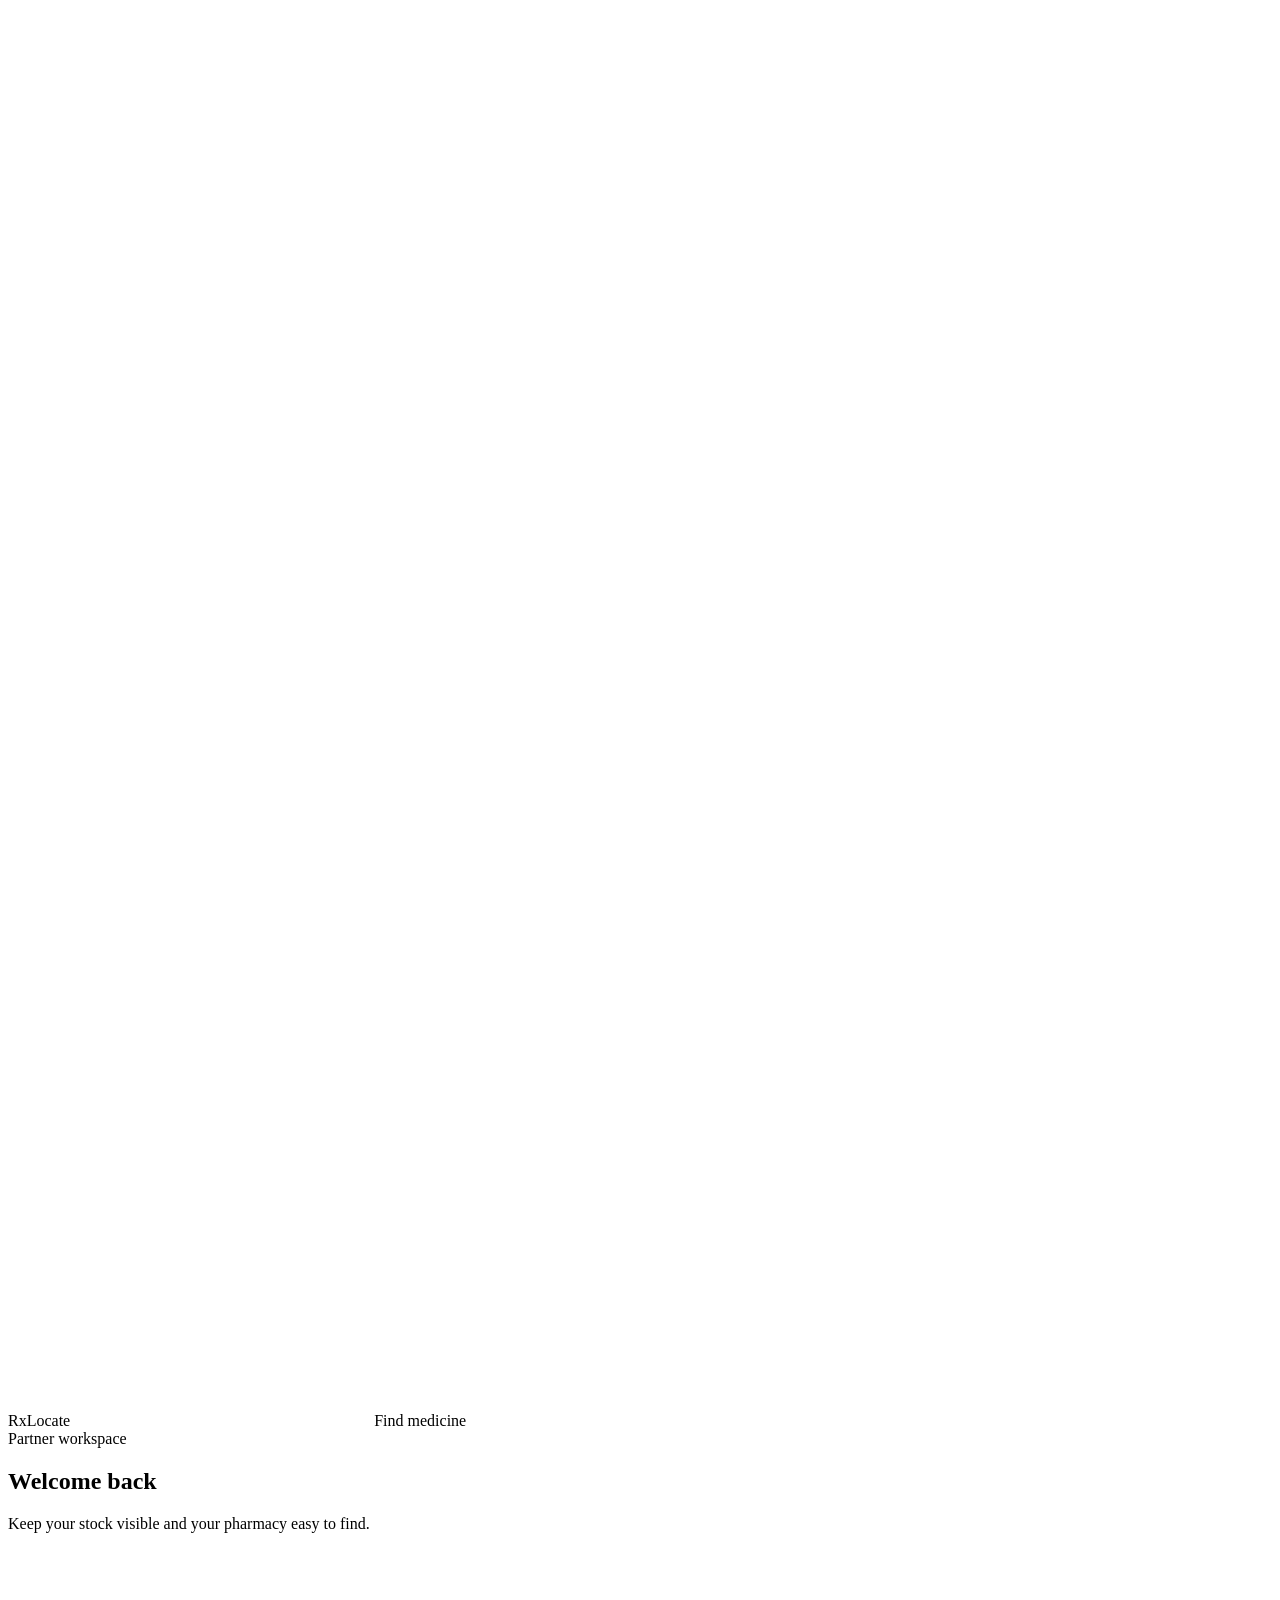
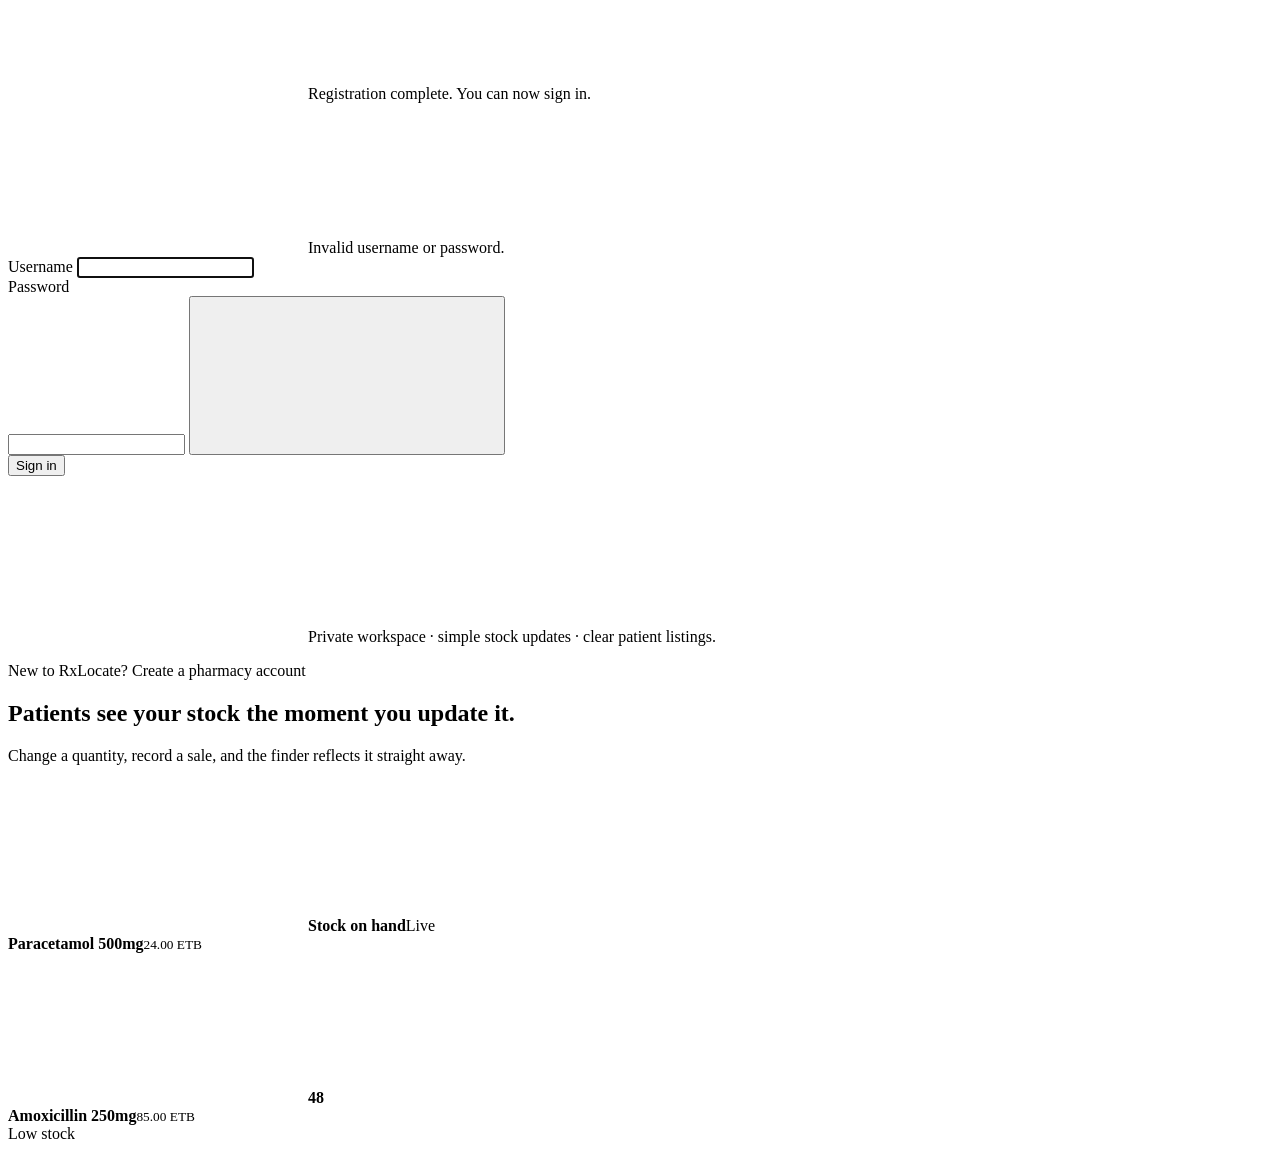
<file: src/main/resources/templates/pharmacy-login-temp.html>
<!DOCTYPE html>
<html lang="en" xmlns:th="http://www.thymeleaf.org">
<head>
  <th:block th:replace="~{fragments/layout :: meta('Partner login | RxLocate', 'Sign in to your RxLocate pharmacy workspace.')}"></th:block>
  <link rel="stylesheet" th:href="@{/css/auth.css(v=3)}">
  <link rel="stylesheet" th:href="@{/css/auth-luxury.css(v=3)}">
</head>
<body class="auth auth-luxury">
<th:block th:replace="~{fragments/layout :: icons}"></th:block>

<main class="auth__side" id="main">
  <div class="auth__top">
    <a class="brand" th:href="@{/}" aria-label="RxLocate home">
      <svg class="brand__mark" viewBox="0 0 32 32" aria-hidden="true"><use href="#logo"/></svg>
      <span>RxLocate</span>
    </a>
    <a class="auth__back" th:href="@{/client}"><svg class="icon" aria-hidden="true"><use href="#i-arrow-up-right"/></svg>Find medicine</a>
  </div>

  <section class="auth__card">
    <span class="eyebrow">Partner workspace</span>
    <h1>Welcome back</h1>
    <p>Keep your stock visible and your pharmacy easy to find.</p>

    <div th:if="${success}" class="alert alert--success" role="status">
      <svg class="icon" aria-hidden="true"><use href="#i-check"/></svg><span th:text="${success}">Registration complete. You can now sign in.</span>
    </div>
    <div th:if="${error}" class="alert alert--error" role="alert">
      <svg class="icon" aria-hidden="true"><use href="#i-alert"/></svg><span th:text="${error}">Invalid username or password.</span>
    </div>

    <form class="auth__form" th:action="@{/pharmacy/login}" method="post">
      <div class="field">
        <label for="username">Username</label>
        <input class="input" id="username" type="text" name="username" autocomplete="username" autofocus required>
      </div>
      <div class="field">
        <label for="password">Password</label>
        <div class="input-affix">
          <input class="input" id="password" type="password" name="password" autocomplete="current-password" required>
          <button type="button" data-toggle-password="password" aria-label="Show password" aria-pressed="false"><svg class="icon" aria-hidden="true"><use href="#i-eye"/></svg></button>
        </div>
      </div>
      <button class="btn btn--primary" type="submit">Sign in</button>
    </form>

    <p class="auth__privacy"><svg class="icon" aria-hidden="true"><use href="#i-shield"/></svg><span>Private workspace · simple stock updates · clear patient listings.</span></p>

    <p class="auth__switch">New to RxLocate? <a th:href="@{/pharmacy/register}">Create a pharmacy account</a></p>
  </section>
</main>

<aside class="auth__aside" aria-hidden="true">
  <div>
    <h2>Patients see your stock the moment you update it.</h2>
    <p>Change a quantity, record a sale, and the finder reflects it straight away.</p>
  </div>
  <div class="stock-preview">
    <div class="stock-preview__bar"><svg class="icon"><use href="#i-box"/></svg><strong>Stock on hand</strong><span>Live</span></div>
    <div class="stock-preview__row">
      <div><strong>Paracetamol 500mg</strong><small>24.00 ETB</small></div>
      <div class="stepper-static"><span><svg class="icon"><use href="#i-minus"/></svg></span><b>48</b><span><svg class="icon"><use href="#i-plus"/></svg></span></div>
    </div>
    <div class="stock-preview__row">
      <div><strong>Amoxicillin 250mg</strong><small>85.00 ETB</small></div>
      <div class="stock-preview__side"><span class="pill pill--low"><i></i>Low stock</span></div>
    </div>
  </div>
</aside>

<script th:src="@{/js/auth.js}" defer></script>
</body>
</html>
</file>
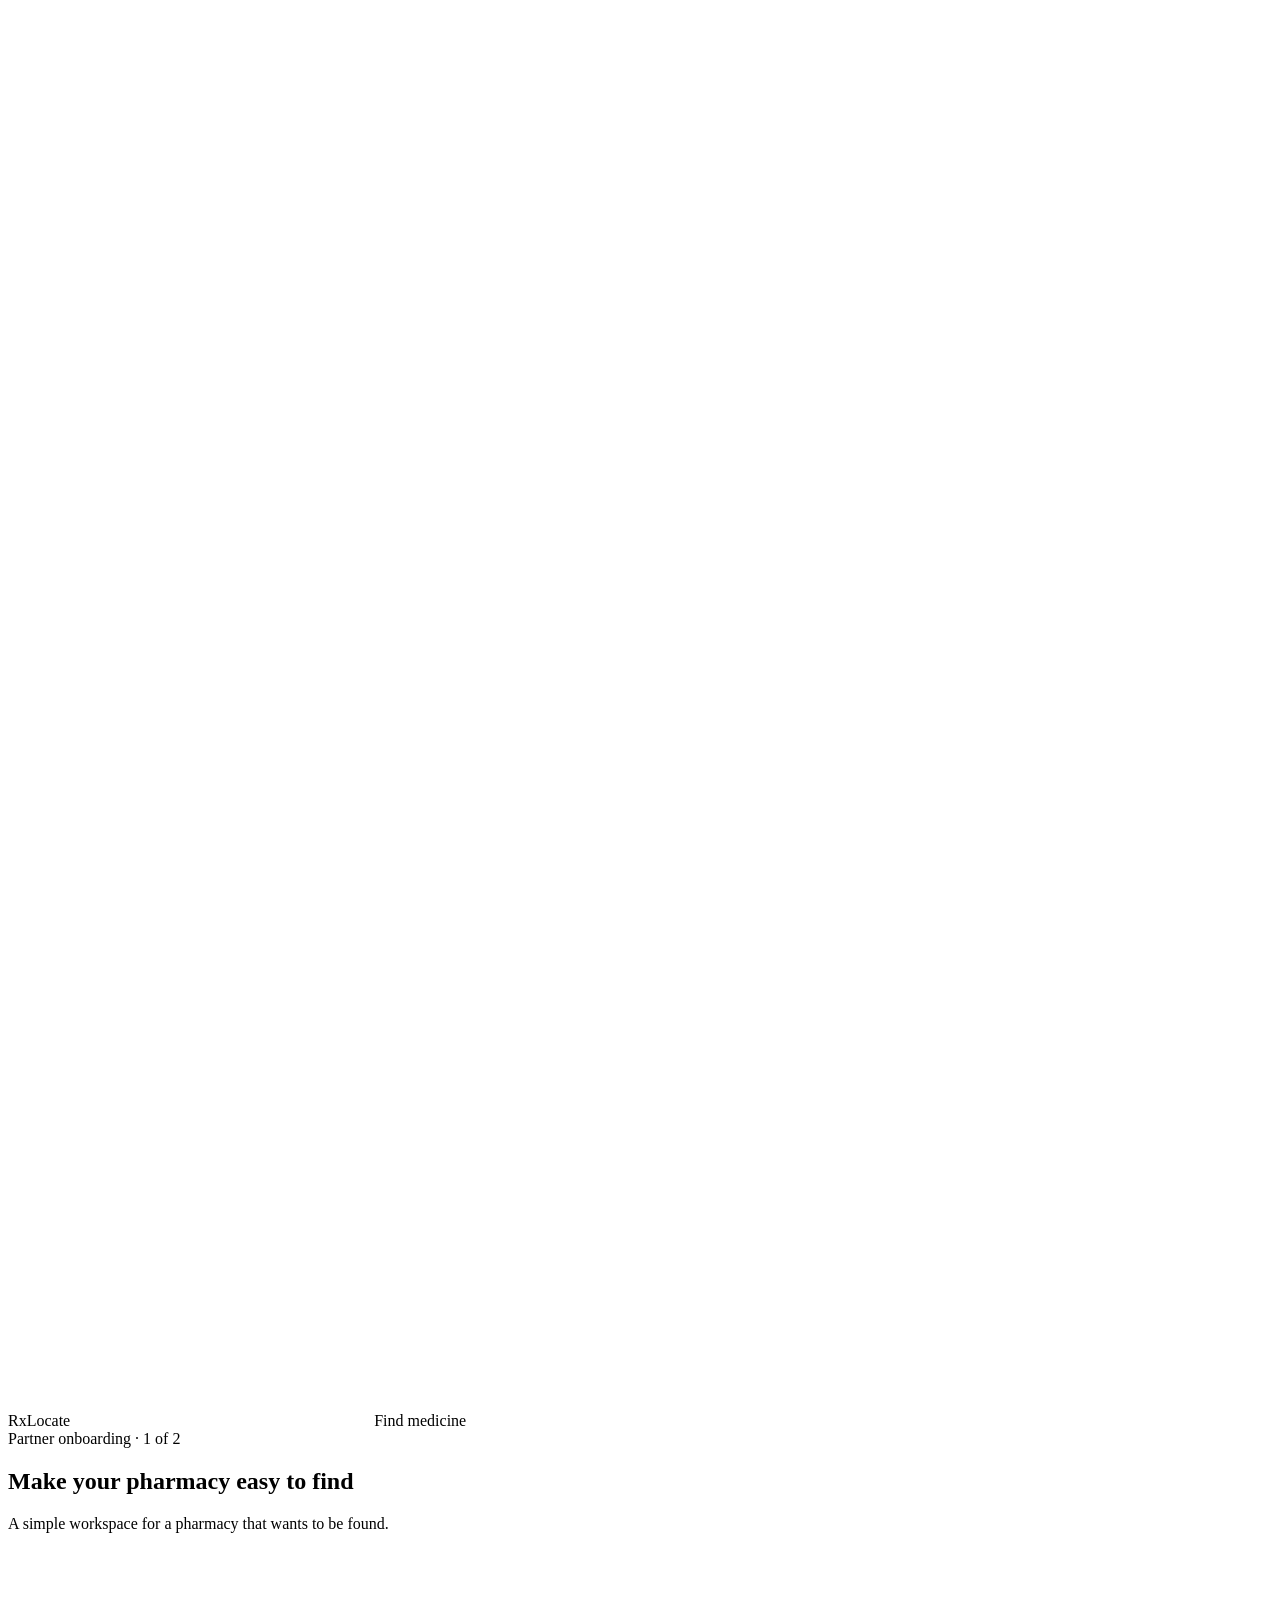
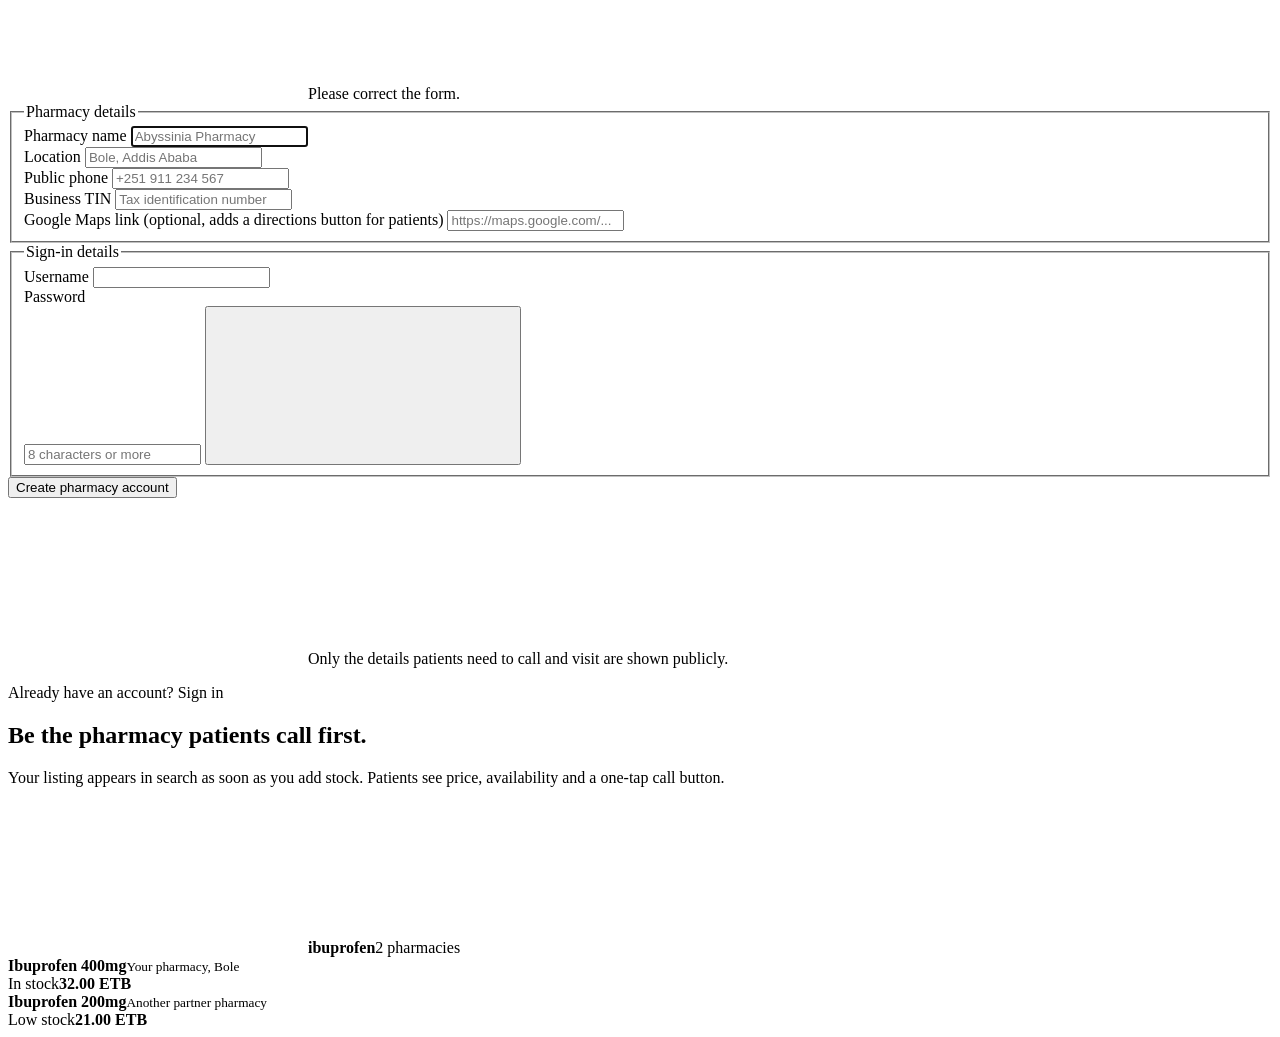
<file: src/main/resources/templates/pharmacy-register.html>
<!DOCTYPE html>
<html lang="en" xmlns:th="http://www.thymeleaf.org">
<head>
  <th:block th:replace="~{fragments/layout :: meta('Join RxLocate | Pharmacy sign-up', 'Create a partner workspace and publish your pharmacy stock to patients.')}"></th:block>
  <link rel="stylesheet" th:href="@{/css/auth.css(v=3)}">
  <link rel="stylesheet" th:href="@{/css/auth-luxury.css(v=3)}">
</head>
<body class="auth auth-luxury">
<th:block th:replace="~{fragments/layout :: icons}"></th:block>

<main class="auth__side" id="main">
  <div class="auth__top">
    <a class="brand" th:href="@{/}" aria-label="RxLocate home">
      <svg class="brand__mark" viewBox="0 0 32 32" aria-hidden="true"><use href="#logo"/></svg>
      <span>RxLocate</span>
    </a>
    <a class="auth__back" th:href="@{/client}"><svg class="icon" aria-hidden="true"><use href="#i-arrow-up-right"/></svg>Find medicine</a>
  </div>

  <section class="auth__card auth__card--wide">
    <span class="eyebrow">Partner onboarding · 1 of 2</span>
    <h1>Make your pharmacy easy to find</h1>
    <p>A simple workspace for a pharmacy that wants to be found.</p>

    <div th:if="${error}" class="alert alert--error" role="alert">
      <svg class="icon" aria-hidden="true"><use href="#i-alert"/></svg><span th:text="${error}">Please correct the form.</span>
    </div>

    <form class="auth__form" th:action="@{/pharmacy/register}" method="post">
      <fieldset>
        <legend>Pharmacy details</legend>
        <div class="field">
          <label for="pharmacyName">Pharmacy name</label>
          <input class="input" id="pharmacyName" type="text" name="pharmacyName" placeholder="Abyssinia Pharmacy" autocomplete="organization" autofocus required>
        </div>
        <div class="field-row">
          <div class="field">
            <label for="location">Location</label>
            <input class="input" id="location" type="text" name="location" placeholder="Bole, Addis Ababa" required>
          </div>
          <div class="field">
            <label for="phoneNumber">Public phone</label>
            <input class="input" id="phoneNumber" type="tel" name="phoneNumber" placeholder="+251 911 234 567" autocomplete="tel" required>
          </div>
        </div>
        <div class="field">
          <label for="tinNumber">Business TIN</label>
          <input class="input" id="tinNumber" type="text" name="tinNumber" placeholder="Tax identification number" required>
        </div>
        <div class="field">
          <label for="googleMapLink">Google Maps link <span class="field__hint">(optional, adds a directions button for patients)</span></label>
          <input class="input" id="googleMapLink" type="url" name="googleMapLink" placeholder="https://maps.google.com/...">
        </div>
      </fieldset>

      <div class="divider"></div>

      <fieldset>
        <legend>Sign-in details</legend>
        <div class="field-row">
          <div class="field">
            <label for="username">Username</label>
            <input class="input" id="username" type="text" name="username" autocomplete="username" required>
          </div>
          <div class="field">
            <label for="password">Password</label>
            <div class="input-affix">
              <input class="input" id="password" type="password" name="password" minlength="8" autocomplete="new-password" placeholder="8 characters or more" required>
              <button type="button" data-toggle-password="password" aria-label="Show password" aria-pressed="false"><svg class="icon" aria-hidden="true"><use href="#i-eye"/></svg></button>
            </div>
          </div>
        </div>
      </fieldset>

      <button class="btn btn--primary" type="submit">Create pharmacy account</button>
    </form>

    <p class="auth__privacy"><svg class="icon" aria-hidden="true"><use href="#i-shield"/></svg><span>Only the details patients need to call and visit are shown publicly.</span></p>

    <p class="auth__switch">Already have an account? <a th:href="@{/pharmacy/login}">Sign in</a></p>
  </section>
</main>

<aside class="auth__aside" aria-hidden="true">
  <div>
    <h2>Be the pharmacy patients call first.</h2>
    <p>Your listing appears in search as soon as you add stock. Patients see price, availability and a one-tap call button.</p>
  </div>
  <div class="stock-preview">
    <div class="stock-preview__bar"><svg class="icon"><use href="#i-search"/></svg><strong>ibuprofen</strong><span>2 pharmacies</span></div>
    <div class="stock-preview__row">
      <div><strong>Ibuprofen 400mg</strong><small>Your pharmacy, Bole</small></div>
      <div class="stock-preview__side"><span class="pill"><i></i>In stock</span><b>32.00 ETB</b></div>
    </div>
    <div class="stock-preview__row">
      <div><strong>Ibuprofen 200mg</strong><small>Another partner pharmacy</small></div>
      <div class="stock-preview__side"><span class="pill pill--low"><i></i>Low stock</span><b>21.00 ETB</b></div>
    </div>
  </div>
</aside>

<script th:src="@{/js/auth.js}" defer></script>
</body>
</html>
</file>
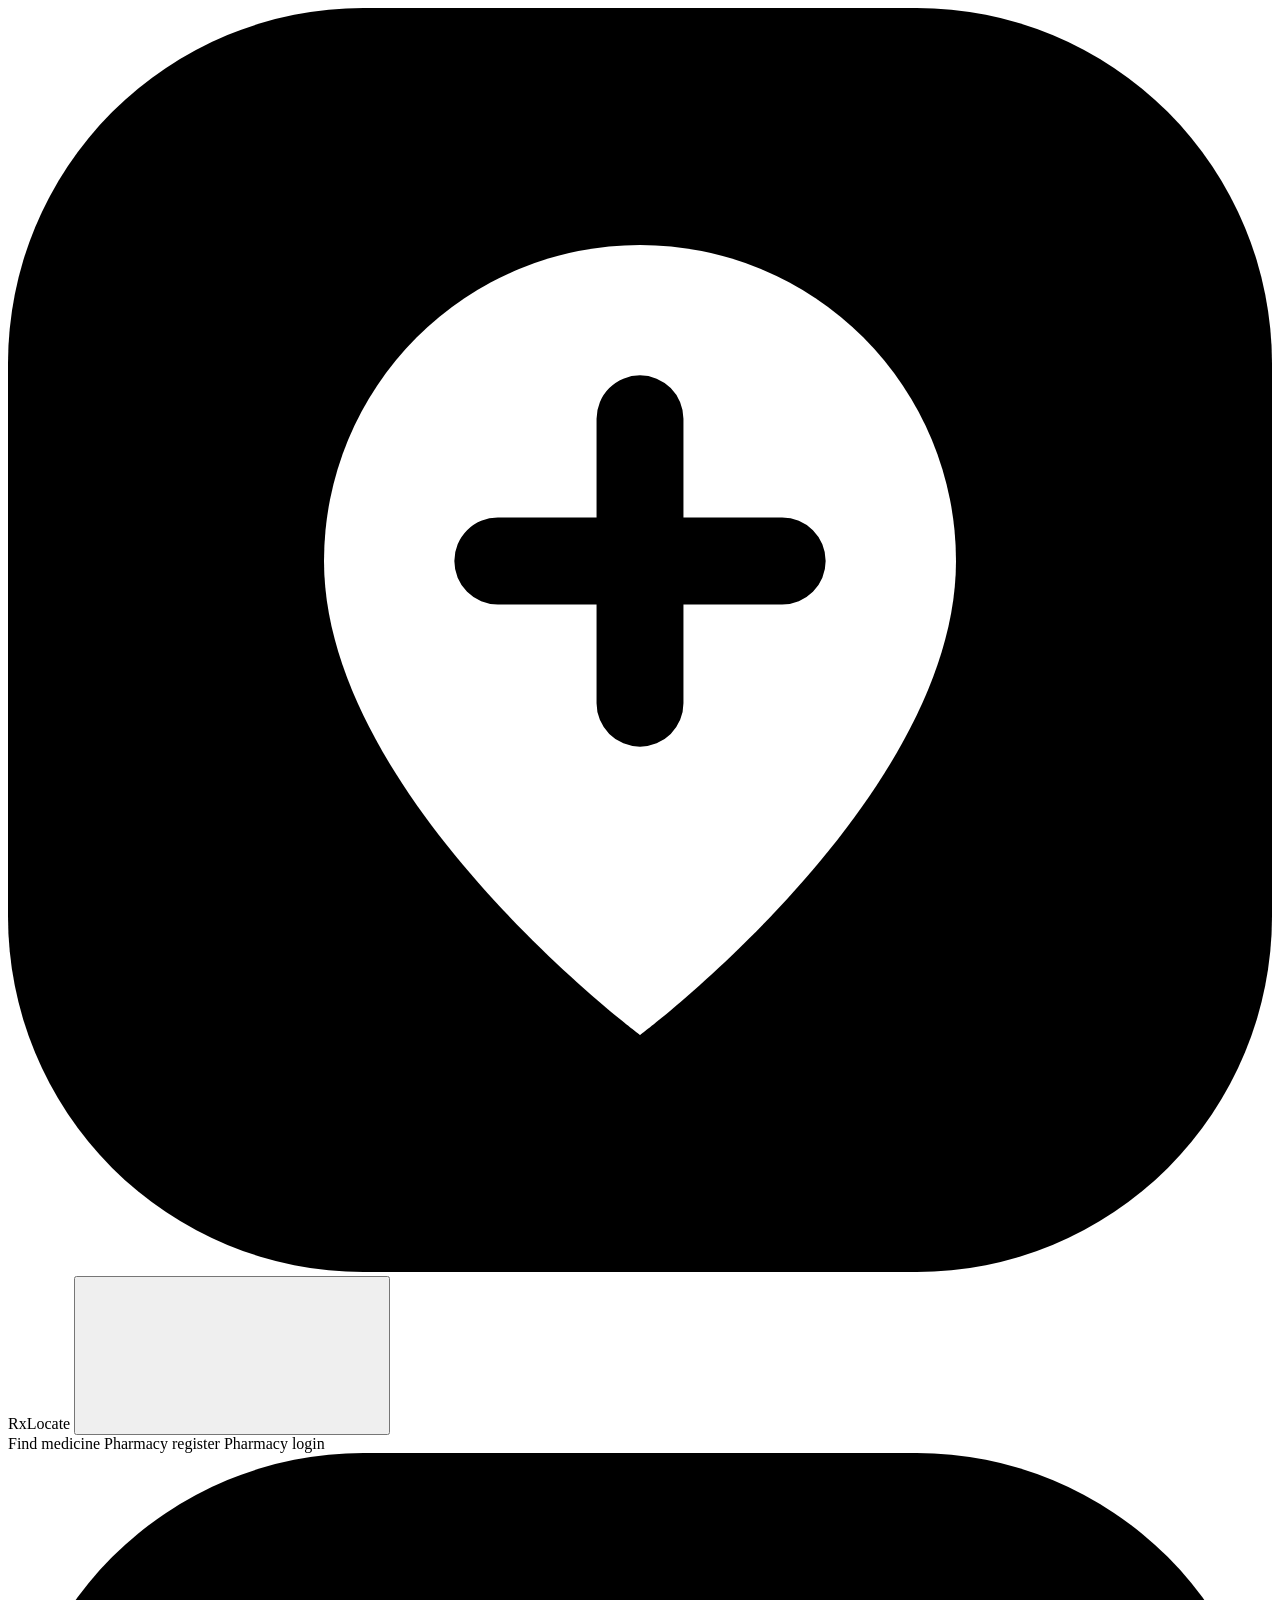
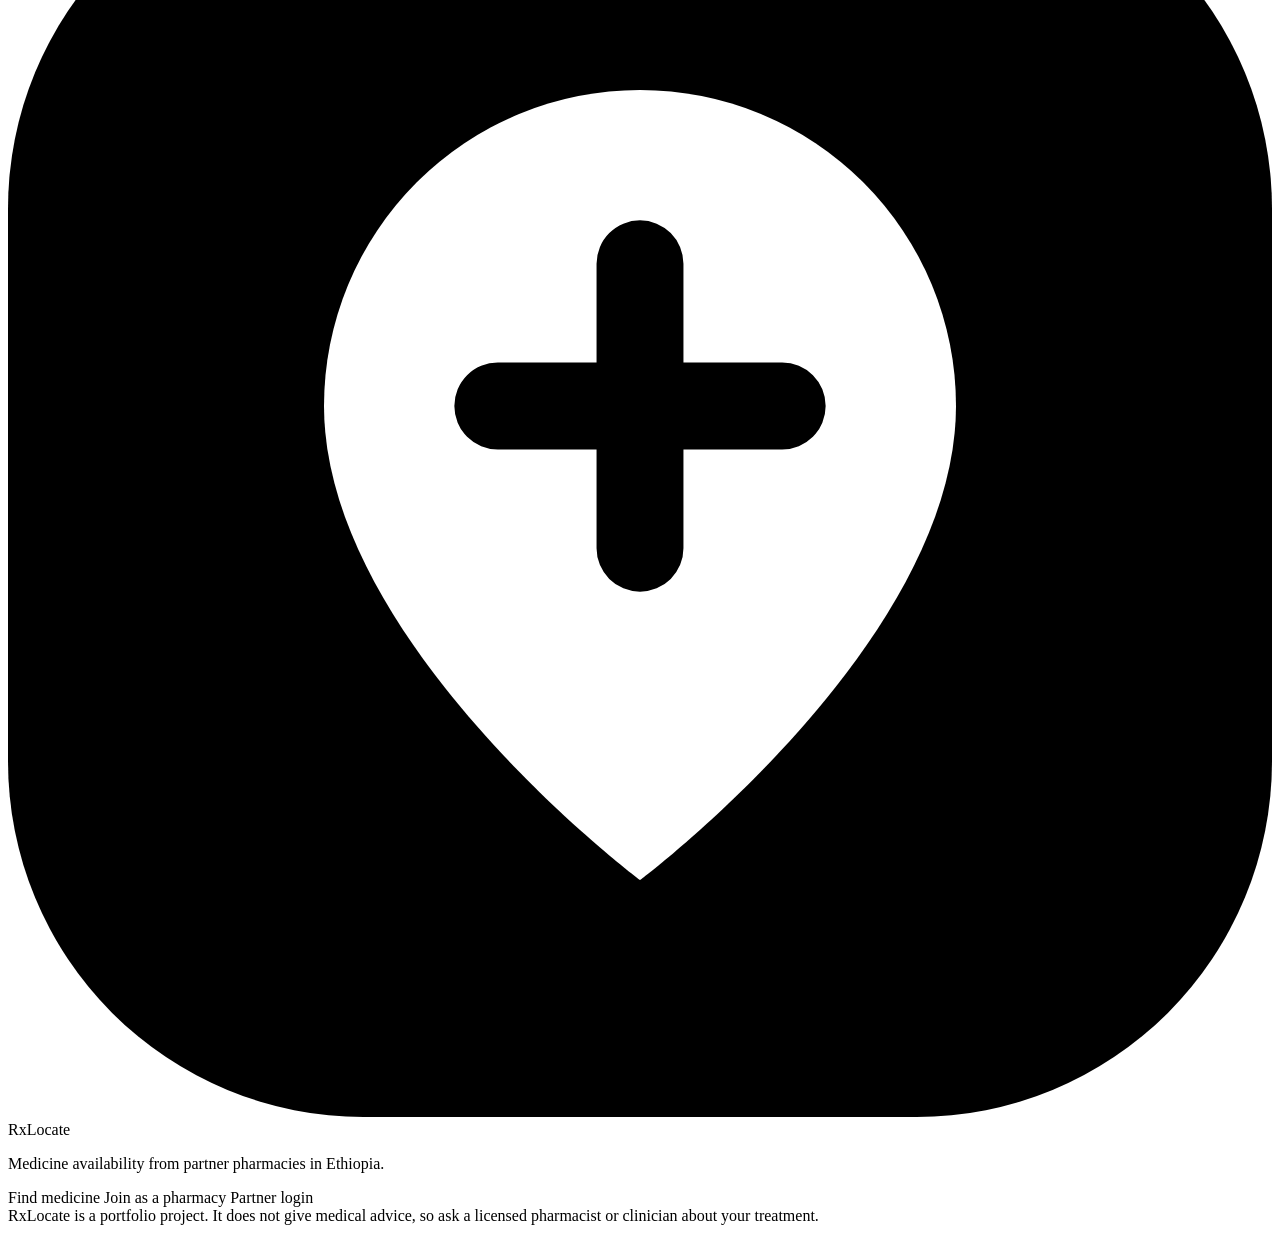
<file: src/main/resources/templates/fragments/layout.html>
<!DOCTYPE html>
<html lang="en" xmlns:th="http://www.thymeleaf.org">
<body>

<!-- Shared <head> content. Usage inside <head>:
     <th:block th:replace="~{fragments/layout :: meta('Page title', 'Page description')}"></th:block> -->
<th:block th:fragment="meta(title, description)">
  <meta charset="UTF-8">
  <meta name="viewport" content="width=device-width, initial-scale=1">
  <meta name="description" th:content="${description}" content="RxLocate">
  <meta name="theme-color" content="#0A6B4A">
  <title th:text="${title}">RxLocate</title>
  <link rel="icon" type="image/svg+xml" th:href="@{/favicon.svg}">
  <link rel="preconnect" href="https://fonts.googleapis.com">
  <link rel="preconnect" href="https://fonts.gstatic.com" crossorigin>
  <link rel="stylesheet" href="https://fonts.googleapis.com/css2?family=Bricolage+Grotesque:opsz,wght@12..96,500..700&amp;family=DM+Mono:wght@400;500&amp;family=Instrument+Sans:wght@400..700&amp;family=Noto+Sans+Ethiopic:wght@400..700&amp;display=swap">
  <link rel="stylesheet" th:href="@{/css/style.css(v=3)}">
  <script defer th:src="@{/js/ui-polish.js}"></script>
  <script defer th:src="@{/js/mobile-nav.js(v=1)}"></script>
</th:block>

<!-- Public site header. `active` is one of: home, find, register, none -->
<header class="site-header" th:fragment="siteHeader(active)">
  <div class="container site-header__inner">
    <a class="brand" th:href="@{/}" aria-label="RxLocate home">
      <svg class="brand__mark" viewBox="0 0 32 32" aria-hidden="true"><use href="#logo"/></svg>
      <span>RxLocate</span>
    </a>
    <button class="site-nav-toggle" type="button" aria-label="Open navigation" aria-expanded="false" data-site-nav-toggle><svg class="icon"><use href="#i-menu"/></svg></button>
    <nav class="site-nav" aria-label="Primary" id="siteNav">
      <a th:href="@{/client}" th:classappend="${active == 'find'} ? 'is-active'">Find medicine</a>
      <a th:href="@{/pharmacy/register}" th:classappend="${active == 'register'} ? 'is-active'">Pharmacy register</a>
      <a class="btn btn--primary btn--sm" th:href="@{/pharmacy/login}">Pharmacy login</a>
    </nav>
  </div>
</header>

<footer class="site-footer" th:fragment="siteFooter">
  <div class="container site-footer__inner">
    <div>
      <a class="brand brand--small" th:href="@{/}">
        <svg class="brand__mark" viewBox="0 0 32 32" aria-hidden="true"><use href="#logo"/></svg>
        <span>RxLocate</span>
      </a>
      <p>Medicine availability from partner pharmacies in Ethiopia.</p>
    </div>
    <nav aria-label="Footer">
      <a th:href="@{/client}">Find medicine</a>
      <a th:href="@{/pharmacy/register}">Join as a pharmacy</a>
      <a th:href="@{/pharmacy/login}">Partner login</a>
    </nav>
  </div>
  <div class="container site-footer__legal">
    RxLocate is a portfolio project. It does not give medical advice, so ask a licensed pharmacist or clinician about your treatment.
  </div>
</footer>

<!-- Icon sprite. Put once at the top of <body>, then use:
     <svg class="icon" aria-hidden="true"><use href="#i-search"/></svg> -->
<svg th:fragment="icons" xmlns="http://www.w3.org/2000/svg" width="0" height="0" style="position:absolute" aria-hidden="true" focusable="false">
  <symbol id="logo" viewBox="0 0 32 32">
    <rect width="32" height="32" rx="9" fill="currentColor"/>
    <path transform="translate(4 4)" d="M20 10c0 6-8 12-8 12s-8-6-8-12a8 8 0 0 1 16 0Z" fill="#fff"/>
    <path d="M16 10.4v7.2M12.4 14h7.2" stroke="currentColor" stroke-width="2.2" stroke-linecap="round" fill="none"/>
  </symbol>
  <symbol id="i-menu" viewBox="0 0 24 24"><path d="M4 6h16M4 12h16M4 18h16"/></symbol>
  <symbol id="i-search" viewBox="0 0 24 24"><circle cx="11" cy="11" r="7"/><path d="m20 20-3.5-3.5"/></symbol>
  <symbol id="i-phone" viewBox="0 0 24 24"><path d="M22 16.92v3a2 2 0 0 1-2.18 2 19.79 19.79 0 0 1-8.63-3.07 19.5 19.5 0 0 1-6-6 19.79 19.79 0 0 1-3.07-8.67A2 2 0 0 1 4.11 2h3a2 2 0 0 1 2 1.72c.127.96.361 1.903.7 2.81a2 2 0 0 1-.45 2.11L8.09 9.91a16 16 0 0 0 6 6l1.27-1.27a2 2 0 0 1 2.11-.45c.907.339 1.85.573 2.81.7A2 2 0 0 1 22 16.92z"/></symbol>
  <symbol id="i-pin" viewBox="0 0 24 24"><path d="M20 10c0 6-8 12-8 12s-8-6-8-12a8 8 0 0 1 16 0Z"/><circle cx="12" cy="10" r="3"/></symbol>
  <symbol id="i-route" viewBox="0 0 24 24"><path d="M3 11 22 2l-9 19-2-8-8-2z"/></symbol>
  <symbol id="i-arrow-up-right" viewBox="0 0 24 24"><path d="M7 17 17 7"/><path d="M7 7h10v10"/></symbol>
  <symbol id="i-plus" viewBox="0 0 24 24"><path d="M12 5v14M5 12h14"/></symbol>
  <symbol id="i-minus" viewBox="0 0 24 24"><path d="M5 12h14"/></symbol>
  <symbol id="i-x" viewBox="0 0 24 24"><path d="M18 6 6 18M6 6l12 12"/></symbol>
  <symbol id="i-check" viewBox="0 0 24 24"><path d="M20 6 9 17l-5-5"/></symbol>
  <symbol id="i-trash" viewBox="0 0 24 24"><path d="M3 6h18"/><path d="M19 6v14a2 2 0 0 1-2 2H7a2 2 0 0 1-2-2V6"/><path d="M8 6V4a2 2 0 0 1 2-2h4a2 2 0 0 1 2 2v2"/><path d="M10 11v6M14 11v6"/></symbol>
  <symbol id="i-dashboard" viewBox="0 0 24 24"><rect x="3" y="3" width="7" height="9" rx="1.5"/><rect x="14" y="3" width="7" height="5" rx="1.5"/><rect x="14" y="12" width="7" height="9" rx="1.5"/><rect x="3" y="16" width="7" height="5" rx="1.5"/></symbol>
  <symbol id="i-box" viewBox="0 0 24 24"><path d="M21 16V8a2 2 0 0 0-1-1.73l-7-4a2 2 0 0 0-2 0l-7 4A2 2 0 0 0 3 8v8a2 2 0 0 0 1 1.73l7 4a2 2 0 0 0 2 0l7-4A2 2 0 0 0 21 16z"/><path d="M3.27 6.96 12 12.01l8.73-5.05M12 22.08V12"/></symbol>
  <symbol id="i-trend" viewBox="0 0 24 24"><path d="M22 7 13.5 15.5 8.5 10.5 2 17"/><path d="M16 7h6v6"/></symbol>
  <symbol id="i-chart" viewBox="0 0 24 24"><path d="M4 19V5M4 19h16"/><path d="m7 15 3-4 3 2 5-7"/></symbol>
  <symbol id="i-arrow" viewBox="0 0 24 24"><path d="M5 12h14M13 6l6 6-6 6"/></symbol>
  <symbol id="i-chevron" viewBox="0 0 24 24"><path d="m6 9 6 6 6-6"/></symbol>
  <symbol id="i-shield" viewBox="0 0 24 24"><path d="M12 22s8-4 8-10V5l-8-3-8 3v7c0 6 8 10 8 10Z"/><path d="m9 12 2 2 4-4"/></symbol>
  <symbol id="i-logout" viewBox="0 0 24 24"><path d="M9 21H5a2 2 0 0 1-2-2V5a2 2 0 0 1 2-2h4"/><path d="m16 17 5-5-5-5M21 12H9"/></symbol>
  <symbol id="i-eye" viewBox="0 0 24 24"><path d="M2 12s3.5-7 10-7 10 7 10 7-3.5 7-10 7S2 12 2 12z"/><circle cx="12" cy="12" r="3"/></symbol>
  <symbol id="i-eye-off" viewBox="0 0 24 24"><path d="M9.88 9.88a3 3 0 1 0 4.24 4.24"/><path d="M10.73 5.08A10.43 10.43 0 0 1 12 5c7 0 10 7 10 7a13.16 13.16 0 0 1-1.67 2.68"/><path d="M6.61 6.61A13.53 13.53 0 0 0 2 12s3 7 10 7a9.74 9.74 0 0 0 5.39-1.61"/><path d="m2 2 20 20"/></symbol>
  <symbol id="i-alert" viewBox="0 0 24 24"><path d="m21.73 18-8-14a2 2 0 0 0-3.48 0l-8 14A2 2 0 0 0 4 21h16a2 2 0 0 0 1.73-3"/><path d="M12 9v4M12 17h.01"/></symbol>
  <symbol id="i-info" viewBox="0 0 24 24"><circle cx="12" cy="12" r="10"/><path d="M12 16v-4M12 8h.01"/></symbol>
  <symbol id="i-store" viewBox="0 0 24 24"><path d="m3 9 1.5-5h15L21 9"/><path d="M3 9a3 3 0 0 0 6 0 3 3 0 0 0 6 0 3 3 0 0 0 6 0"/><path d="M5 12v8h14v-8"/></symbol>
</svg>

</body>
</html>
</file>
